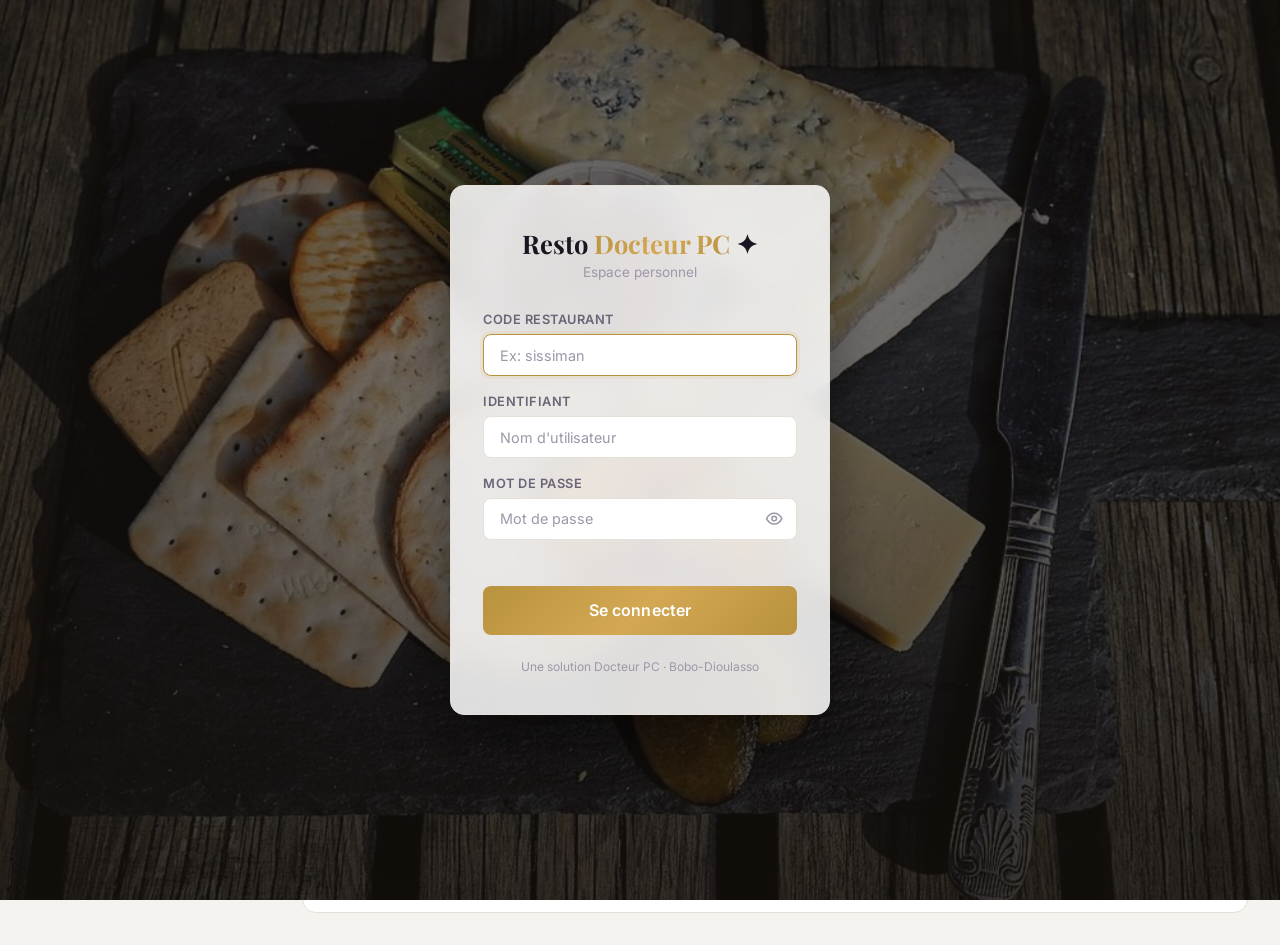
<file: index.html>
<!DOCTYPE html>
<html lang="fr">
<head>
    <meta charset="UTF-8">
    <meta name="viewport" content="width=device-width, initial-scale=1.0">
    <title>Resto Docteur PC</title>
    <link rel="preconnect" href="https://fonts.googleapis.com">
    <link rel="preconnect" href="https://fonts.gstatic.com" crossorigin>
    <link href="https://fonts.googleapis.com/css2?family=Playfair+Display:wght@400;600;700;800&family=Inter:wght@300;400;500;600;700;800&display=swap" rel="stylesheet">
    <link rel="stylesheet" href="styles.css?v=20261020m">
</head>
<body>
    <!-- LOGIN -->
    <div class="login-screen" id="loginScreen">
        <div class="login-bg" aria-hidden="true">
            <div class="login-slide"></div>
            <div class="login-slide"></div>
        </div>
        <div class="login-credit" id="loginCredit"></div>
        <div class="login-card">
            <div class="login-logo">
                <h1 id="loginBrand">Resto <span>Docteur PC</span> ✦</h1>
                <p>Espace personnel</p>
            </div>
            <form id="loginForm" onsubmit="return App.auth.login(event)">
                <div class="form-group">
                    <label>Code restaurant</label>
                    <input type="text" id="loginRestaurant" placeholder="Ex: sissiman" autocomplete="organization" autocapitalize="none" spellcheck="false">
                </div>
                <div class="form-group">
                    <label>Identifiant</label>
                    <input type="text" id="loginUser" placeholder="Nom d'utilisateur" required autocomplete="username">
                </div>
                <div class="form-group">
                    <label>Mot de passe</label>
                    <input type="password" id="loginPass" placeholder="Mot de passe" required autocomplete="current-password">
                </div>
                <div class="login-error" id="loginError"></div>
                <button type="submit" class="btn btn-primary btn-large" style="width:100%">Se connecter</button>
            </form>
            <div class="login-footer" id="loginCity">Une solution Docteur PC · Bobo-Dioulasso</div>
        </div>
    </div>

    <aside class="sidebar" id="sidebar">
        <div class="sidebar-header">
            <h1 class="logo" id="sidebarBrand">Resto <span>Docteur PC</span> ✦</h1>
        </div>
        <nav class="sidebar-nav">
            <a href="#" class="nav-item active" data-page="dashboard" data-perm="page.dashboard">
                <svg viewBox="0 0 24 24" fill="none" stroke="currentColor" stroke-width="2"><rect x="3" y="3" width="7" height="7" rx="1"/><rect x="14" y="3" width="7" height="7" rx="1"/><rect x="3" y="14" width="7" height="7" rx="1"/><rect x="14" y="14" width="7" height="7" rx="1"/></svg>
                Tableau de bord
            </a>
            <a href="#" class="nav-item" data-page="tables" data-perm="page.tables">
                <svg viewBox="0 0 24 24" fill="none" stroke="currentColor" stroke-width="2"><circle cx="12" cy="12" r="9"/><path d="M8 12h8M12 8v8"/></svg>
                Tables
            </a>
            <a href="#" class="nav-item" data-page="orders" data-perm="page.orders">
                <svg viewBox="0 0 24 24" fill="none" stroke="currentColor" stroke-width="2"><path d="M9 5H7a2 2 0 00-2 2v12a2 2 0 002 2h10a2 2 0 002-2V7a2 2 0 00-2-2h-2"/><rect x="9" y="3" width="6" height="4" rx="1"/><path d="M9 14l2 2 4-4"/></svg>
                Commandes
            </a>
            <a href="#" class="nav-item" data-page="menu" data-perm="page.menu">
                <svg viewBox="0 0 24 24" fill="none" stroke="currentColor" stroke-width="2"><path d="M3 6h18M3 12h18M3 18h18"/></svg>
                Menu / Carte
            </a>
            <a href="#" class="nav-item" data-page="caisse" data-perm="page.caisse">
                <svg viewBox="0 0 24 24" fill="none" stroke="currentColor" stroke-width="2"><rect x="2" y="4" width="20" height="16" rx="2"/><path d="M2 10h20"/><path d="M6 16h4"/></svg>
                Caisse
            </a>
            <a href="#" class="nav-item" data-page="cuisine" data-perm="page.cuisine">
                <svg viewBox="0 0 24 24" fill="none" stroke="currentColor" stroke-width="2"><path d="M17 8l4 4-4 4"/><path d="M3 12h18"/><path d="M7 8L3 12l4 4"/></svg>
                Cuisine
            </a>
            <a href="#" class="nav-item" data-page="stocks" data-perm="page.stocks">
                <svg viewBox="0 0 24 24" fill="none" stroke="currentColor" stroke-width="2"><path d="M21 8l-9-5-9 5 9 5 9-5z"/><path d="M3 8v8l9 5 9-5V8"/><path d="M12 13v8"/></svg>
                Stocks
            </a>
            <div class="nav-separator"></div>
            <a href="#" class="nav-item" data-page="rapports" data-perm="page.rapports">
                <svg viewBox="0 0 24 24" fill="none" stroke="currentColor" stroke-width="2"><path d="M18 20V10M12 20V4M6 20v-6"/></svg>
                Rapports
            </a>
            <a href="#" class="nav-item" data-page="plateforme" data-perm="page.plateforme">
                <svg viewBox="0 0 24 24" fill="none" stroke="currentColor" stroke-width="2"><rect x="3" y="3" width="7" height="7" rx="1"/><rect x="14" y="3" width="7" height="7" rx="1"/><rect x="3" y="14" width="7" height="7" rx="1"/><path d="M14 17.5h7M17.5 14v7"/></svg>
                Plateforme
            </a>
            <a href="#" class="nav-item" data-page="personnel" data-perm="page.personnel">
                <svg viewBox="0 0 24 24" fill="none" stroke="currentColor" stroke-width="2"><path d="M17 21v-2a4 4 0 00-4-4H5a4 4 0 00-4 4v2"/><circle cx="9" cy="7" r="4"/><path d="M23 21v-2a4 4 0 00-3-3.87"/><path d="M16 3.13a4 4 0 010 7.75"/></svg>
                Personnel
            </a>
        </nav>
        <div class="sidebar-footer">
            <div class="clock" id="clock">--:--:--</div>
            <div class="date" id="date">--</div>
        </div>
    </aside>
    <div class="sidebar-overlay" id="sidebarOverlay"></div>

    <main class="main-content">
        <header class="topbar">
            <button class="menu-toggle" id="menuToggle">
                <svg viewBox="0 0 24 24" fill="none" stroke="currentColor" stroke-width="2"><path d="M3 12h18M3 6h18M3 18h18"/></svg>
            </button>
            <h2 class="page-title" id="pageTitle">Tableau de bord</h2>
            <div class="topbar-actions">
                <span class="badge" id="activeOrdersBadge">0 commandes</span>
                <div class="user-menu" id="userMenu">
                    <button class="user-avatar" id="userAvatar" title="Menu utilisateur">
                        <span id="userInitials">--</span>
                    </button>
                    <div class="user-dropdown" id="userDropdown">
                        <div class="dropdown-user">
                            <svg viewBox="0 0 24 24" fill="none" stroke="currentColor" stroke-width="2"><path d="M20 21v-2a4 4 0 00-4-4H8a4 4 0 00-4 4v2"/><circle cx="12" cy="7" r="4"/></svg>
                            <span><span id="dropdownUserName">--</span><span class="designer-tag" id="dropdownDesigner" hidden>Concepteur · tous les droits</span></span>
                        </div>
                        <div class="dropdown-divider"></div>
                        <div class="dropdown-theme">
                            <button class="theme-btn" data-theme="light" title="Mode jour">
                                <svg viewBox="0 0 24 24" fill="none" stroke="currentColor" stroke-width="2"><circle cx="12" cy="12" r="5"/><path d="M12 1v2M12 21v2M4.22 4.22l1.42 1.42M18.36 18.36l1.42 1.42M1 12h2M21 12h2M4.22 19.78l1.42-1.42M18.36 5.64l1.42-1.42"/></svg>
                            </button>
                            <button class="theme-btn" data-theme="dark" title="Mode nuit">
                                <svg viewBox="0 0 24 24" fill="none" stroke="currentColor" stroke-width="2"><path d="M21 12.79A9 9 0 1111.21 3 7 7 0 0021 12.79z"/></svg>
                            </button>
                            <button class="theme-btn" data-theme="system" title="Automatique">
                                <svg viewBox="0 0 24 24" fill="none" stroke="currentColor" stroke-width="2"><rect x="2" y="3" width="20" height="14" rx="2"/><path d="M8 21h8M12 17v4"/></svg>
                            </button>
                        </div>
                        <div class="dropdown-divider"></div>
                        <button class="dropdown-logout dropdown-action" onclick="App.password.open(false)">
                            <svg viewBox="0 0 24 24" fill="none" stroke="currentColor" stroke-width="2"><rect x="3" y="11" width="18" height="11" rx="2"/><path d="M7 11V7a5 5 0 0110 0v4"/></svg>
                            Changer mon mot de passe
                        </button>
                        <button class="dropdown-logout" onclick="App.auth.logout()">
                            <svg viewBox="0 0 24 24" fill="none" stroke="currentColor" stroke-width="2"><path d="M9 21H5a2 2 0 01-2-2V5a2 2 0 012-2h4"/><polyline points="16 17 21 12 16 7"/><line x1="21" y1="12" x2="9" y2="12"/></svg>
                            Deconnexion
                        </button>
                    </div>
                </div>
            </div>
        </header>
        <div class="sub-banner" id="subBanner" role="status" hidden></div>

        <!-- DASHBOARD -->
        <section class="page active" id="page-dashboard">
            <h2 class="dash-heading">Aujourd'hui <span id="dashDate"></span></h2>
            <div class="kpi-grid" id="dashKpis"></div>

            <h2 class="dash-heading">Service en cours</h2>
            <div class="activity-grid" id="dashActivity"></div>

            <h2 class="dash-heading">Alertes</h2>
            <div class="dash-alerts" id="dashAlerts"></div>

            <div class="dash-charts">
                <div class="panel chart-card">
                    <div class="chart-head">
                        <div>
                            <h3>Chiffre d'affaires et encaissements</h3>
                            <p class="chart-sub">7 derniers jours</p>
                        </div>
                        <button class="chart-toggle" onclick="App.dashboard.toggleTable(this)" aria-pressed="false">Tableau</button>
                    </div>
                    <div class="chart-legend" id="weekLegend"></div>
                    <div class="chart-body" id="chartWeek"></div>
                </div>
                <div class="panel chart-card">
                    <div class="chart-head">
                        <div>
                            <h3>Ventes par heure</h3>
                            <p class="chart-sub">Chiffre d'affaires des commandes, aujourd'hui</p>
                        </div>
                        <button class="chart-toggle" onclick="App.dashboard.toggleTable(this)" aria-pressed="false">Tableau</button>
                    </div>
                    <div class="chart-body" id="chartHours"></div>
                </div>
                <div class="panel chart-card">
                    <div class="chart-head">
                        <div>
                            <h3>Plats les plus vendus</h3>
                            <p class="chart-sub">Quantites, aujourd'hui</p>
                        </div>
                        <button class="chart-toggle" onclick="App.dashboard.toggleTable(this)" aria-pressed="false">Tableau</button>
                    </div>
                    <div class="chart-body" id="chartTopToday"></div>
                </div>
                <div class="panel chart-card">
                    <div class="chart-head">
                        <div>
                            <h3>Encaissements par moyen de paiement</h3>
                            <p class="chart-sub">Net des remboursements, aujourd'hui</p>
                        </div>
                        <button class="chart-toggle" onclick="App.dashboard.toggleTable(this)" aria-pressed="false">Tableau</button>
                    </div>
                    <div class="chart-body" id="chartMethods"></div>
                </div>
            </div>

            <div class="panel" style="margin-top: 1.25rem;">
                <h3 class="panel-title">Commandes recentes</h3>
                <div class="panel-body" id="recentOrders">
                    <p class="empty-state">Aucune commande aujourd'hui</p>
                </div>
            </div>
        </section>

        <!-- TABLES -->
        <section class="page" id="page-tables">
            <div class="page-actions floor-actions">
                <div class="floor-legend" id="floorLegend"></div>
                <div class="floor-buttons">
                    <button class="btn btn-secondary" data-perm="tables.manage" id="floorEditBtn" onclick="App.tables.toggleEdit()">Modifier le plan</button>
                    <button class="btn btn-primary" data-perm="tables.manage" onclick="App.tables.openAddModal()">+ Ajouter une table</button>
                </div>
            </div>
            <p class="floor-edit-hint" id="floorEditHint" hidden>Faites glisser les tables pour les placer comme dans votre salle, puis cliquez sur « Terminer ».</p>
            <div class="floor" id="tablesGrid"></div>

            <aside class="table-drawer" id="tableDrawer" hidden aria-labelledby="drawerTitle">
                <div class="drawer-head">
                    <div>
                        <h3 id="drawerTitle">Table</h3>
                        <span class="drawer-state" id="drawerState"></span>
                    </div>
                    <button class="modal-close" onclick="App.tables.closeDrawer()" aria-label="Fermer">&times;</button>
                </div>
                <div class="drawer-body" id="drawerBody"></div>
            </aside>

            <div class="modal" id="modalTable">
                <div class="modal-content">
                    <div class="modal-header">
                        <h3 id="modalTableTitle">Ajouter une table</h3>
                        <button class="modal-close" onclick="App.tables.closeModal()">&times;</button>
                    </div>
                    <div class="modal-body">
                        <div class="form-group">
                            <label>Numero de table</label>
                            <input type="number" id="tableNumber" min="1" placeholder="Ex: 1">
                        </div>
                        <div class="form-group">
                            <label>Nombre de places</label>
                            <input type="number" id="tableSeats" min="1" max="20" value="4">
                        </div>
                        <div class="form-group">
                            <label>Emplacement</label>
                            <input type="text" id="tableLocation" list="tableZones" maxlength="30" placeholder="Ex: Interieur, Terrasse, VIP">
                            <datalist id="tableZones"></datalist>
                        </div>
                    </div>
                    <div class="modal-footer">
                        <button class="btn btn-secondary" onclick="App.tables.closeModal()">Annuler</button>
                        <button class="btn btn-primary" onclick="App.tables.save()">Enregistrer</button>
                    </div>
                </div>
            </div>
        </section>

        <!-- ORDERS -->
        <section class="page" id="page-orders">
            <div class="page-actions">
                <button class="btn btn-primary" data-perm="orders.create" onclick="App.orders.openNewOrder()">+ Nouvelle commande</button>
                <div class="filter-group">
                    <button class="filter-btn active" data-filter="all" onclick="App.orders.filter('all')">Toutes</button>
                    <button class="filter-btn" data-filter="en_cours" onclick="App.orders.filter('en_cours')">En cours</button>
                    <button class="filter-btn" data-filter="prete" onclick="App.orders.filter('prete')">Pretes</button>
                    <button class="filter-btn" data-filter="servie" onclick="App.orders.filter('servie')">Servies</button>
                </div>
            </div>
            <div class="orders-list" id="ordersList"></div>

        </section>

        <!-- MENU -->
        <section class="page" id="page-menu">
            <div class="page-actions">
                <button class="btn btn-primary" data-perm="menu.manage" onclick="App.menu.openAddModal()">+ Ajouter un plat</button>
                <button class="btn btn-secondary" data-perm="menu.manage" onclick="App.menu.openCategoryModal()">+ Categorie</button>
                <button class="btn btn-secondary" data-perm="menu.manage" onclick="App.menuQr.open()">QR code du menu</button>
            </div>
            <div class="menu-management">
                <div class="menu-cats-sidebar" id="menuCatsSidebar"></div>
                <div class="menu-items-list" id="menuItemsList"></div>
            </div>

            <div class="modal" id="modalMenuItem">
                <div class="modal-content">
                    <div class="modal-header">
                        <h3 id="modalMenuItemTitle">Ajouter un plat</h3>
                        <button class="modal-close" onclick="App.menu.closeItemModal()">&times;</button>
                    </div>
                    <div class="modal-body">
                        <div class="form-group">
                            <label>Nom du plat</label>
                            <input type="text" id="menuItemName" placeholder="Ex: Poulet braise">
                        </div>
                        <div class="form-group">
                            <label>Categorie</label>
                            <select id="menuItemCategory"></select>
                        </div>
                        <div class="form-group">
                            <label>Prix (FCFA)</label>
                            <input type="number" id="menuItemPrice" min="0" step="50" placeholder="Ex: 3500" oninput="App.menu.updateRecipeCost()">
                        </div>
                        <div class="form-group">
                            <label>Description</label>
                            <textarea id="menuItemDesc" rows="2" placeholder="Description du plat..."></textarea>
                        </div>
                        <div class="form-group">
                            <label>Photo</label>
                            <div class="photo-field">
                                <div class="photo-preview" id="menuItemPhotoPreview"></div>
                                <div class="photo-actions">
                                    <label class="btn btn-small btn-secondary">
                                        Choisir une photo
                                        <input type="file" id="menuItemPhotoInput" accept="image/*" hidden onchange="App.menu.pickPhoto(this)">
                                    </label>
                                    <button type="button" class="btn btn-small btn-secondary" id="menuItemPhotoRemove" onclick="App.menu.setPhoto(null)">Retirer</button>
                                </div>
                            </div>
                        </div>
                        <details class="options-editor">
                            <summary>Options du plat (accompagnements, supplements, preferences)</summary>
                            <div class="form-group">
                                <label>Accompagnements au choix (separes par des virgules)</label>
                                <input type="text" id="menuItemSides" placeholder="Ex: Riz, Attieke, Frites, Aloko">
                            </div>
                            <div class="form-group">
                                <label>Supplements payants (nom:prix, separes par des virgules)</label>
                                <input type="text" id="menuItemExtras" placeholder="Ex: Oeuf:200, Fromage:300">
                            </div>
                            <div class="form-group">
                                <label>Preferences de preparation (separees par des virgules)</label>
                                <input type="text" id="menuItemPrefs" placeholder="Ex: Bien cuit, Pimente, Sans oignon">
                            </div>
                        </details>
                        <details class="options-editor" id="recipeEditor">
                            <summary>Recette et cout de revient (ingredients par portion)</summary>
                            <div class="recipe-lines" id="recipeLines"></div>
                            <button type="button" class="btn btn-small btn-secondary" onclick="App.menu.addRecipeLine()">+ Ingredient</button>
                            <div class="recipe-cost" id="recipeCost"></div>
                        </details>
                        <div class="form-group">
                            <label class="checkbox-label">
                                <input type="checkbox" id="menuItemAvailable" checked>
                                Disponible
                            </label>
                        </div>
                    </div>
                    <div class="modal-footer">
                        <button class="btn btn-secondary" onclick="App.menu.closeItemModal()">Annuler</button>
                        <button class="btn btn-primary" onclick="App.menu.saveItem()">Enregistrer</button>
                    </div>
                </div>
            </div>

            <div class="modal" id="modalCategory">
                <div class="modal-content">
                    <div class="modal-header">
                        <h3>Ajouter une categorie</h3>
                        <button class="modal-close" onclick="App.menu.closeCategoryModal()">&times;</button>
                    </div>
                    <div class="modal-body">
                        <div class="form-group">
                            <label>Nom de la categorie</label>
                            <input type="text" id="categoryName" placeholder="Ex: Grillades">
                        </div>
                        <div class="form-group">
                            <label>Icone</label>
                            <div class="icon-picker" id="iconPicker">
                                <span class="icon-option selected" data-icon="🍽️">🍽️</span>
                                <span class="icon-option" data-icon="🍗">🍗</span>
                                <span class="icon-option" data-icon="🐟">🐟</span>
                                <span class="icon-option" data-icon="🥗">🥗</span>
                                <span class="icon-option" data-icon="🍚">🍚</span>
                                <span class="icon-option" data-icon="🥤">🥤</span>
                                <span class="icon-option" data-icon="🍺">🍺</span>
                                <span class="icon-option" data-icon="🍰">🍰</span>
                                <span class="icon-option" data-icon="☕">☕</span>
                                <span class="icon-option" data-icon="🍕">🍕</span>
                            </div>
                        </div>
                    </div>
                    <div class="modal-footer">
                        <button class="btn btn-secondary" onclick="App.menu.closeCategoryModal()">Annuler</button>
                        <button class="btn btn-primary" onclick="App.menu.saveCategory()">Enregistrer</button>
                    </div>
                </div>
            </div>
        </section>

        <!-- CAISSE -->
        <section class="page" id="page-caisse">
            <div class="cash-session-bar" id="cashSessionBar"></div>
            <div class="caisse-summary">
                <div class="caisse-summary-card">
                    <div class="label">A encaisser</div>
                    <div class="value" id="caissePending">0</div>
                </div>
                <div class="caisse-summary-card">
                    <div class="label">Encaisse aujourd'hui</div>
                    <div class="value gold" id="caisseTodayTotal">0 FCFA</div>
                </div>
                <div class="caisse-summary-card">
                    <div class="label">Paiements effectues</div>
                    <div class="value" id="caisseTodayCount">0</div>
                </div>
            </div>
            <div class="caisse-layout">
                <div class="caisse-left">
                    <h3>Commandes a encaisser</h3>
                    <div class="caisse-orders" id="caisseOrders"></div>
                </div>
                <div class="caisse-right">
                    <div class="caisse-ticket" id="caisseTicket">
                        <p class="empty-state">Selectionnez une commande</p>
                    </div>
                    <div class="caisse-actions" id="caisseActions" style="display:none;">
                        <div class="pay-balance" id="payBalance"></div>
                        <div id="payForm">
                            <label class="pay-label">Paiement</label>
                            <div class="pay-lines" id="payLines"></div>
                            <button class="btn btn-small btn-secondary pay-add" id="payAddLine" onclick="App.caisse.addLine()">+ Ajouter un autre moyen de paiement</button>
                            <div class="pay-summary" id="paySummary"></div>
                            <button class="btn btn-primary btn-large" id="payButton" data-perm="payments.create" onclick="App.caisse.processPayment()">Encaisser</button>
                        </div>
                        <div class="pay-prints">
                            <button class="btn btn-secondary" onclick="App.tickets.bill(App.caisse.selectedOrderId)">Imprimer l'addition</button>
                            <button class="btn btn-secondary" id="printReceiptBtn" onclick="App.tickets.receipt(App.caisse.selectedOrderId)">Imprimer le recu</button>
                        </div>
                        <div class="pay-history" id="payHistory"></div>
                    </div>
                </div>
            </div>

            <div class="panel" style="margin-top: 1.5rem;">
                <h3 class="panel-title">Operations du jour</h3>
                <div class="panel-body table-scroll">
                    <table class="data-table" id="paymentsTable">
                        <thead>
                            <tr>
                                <th>Heure</th>
                                <th>Commande</th>
                                <th>Operation</th>
                                <th>Montant</th>
                                <th>Mode</th>
                                <th>Par</th>
                                <th></th>
                            </tr>
                        </thead>
                        <tbody id="paymentsBody"></tbody>
                    </table>
                </div>
            </div>

            <div class="panel" style="margin-top: 1.5rem;" data-perm="cash.history">
                <h3 class="panel-title">Sessions de caisse</h3>
                <div class="panel-body table-scroll">
                    <table class="data-table">
                        <thead>
                            <tr>
                                <th>Caissier</th>
                                <th>Ouverture</th>
                                <th>Cloture</th>
                                <th>Attendu</th>
                                <th>Compte</th>
                                <th>Ecart</th>
                                <th></th>
                            </tr>
                        </thead>
                        <tbody id="cashSessionsBody"></tbody>
                    </table>
                </div>
            </div>

            <div class="modal" id="modalCloseCash">
                <div class="modal-content">
                    <div class="modal-header">
                        <h3>Cloture de caisse</h3>
                        <button class="modal-close" onclick="App.cash.closeModal()">&times;</button>
                    </div>
                    <div class="modal-body">
                        <div class="close-recap" id="closeRecap"></div>
                        <div class="form-group">
                            <label>Especes comptees dans le tiroir (FCFA)</label>
                            <input type="number" id="closeCounted" min="0" step="25" inputmode="numeric" oninput="App.cash.updateDiff()">
                        </div>
                        <div class="close-diff" id="closeDiff"></div>
                        <div class="form-group">
                            <label>Commentaire (obligatoire en cas d'ecart)</label>
                            <textarea id="closeNote" rows="2" maxlength="300" placeholder="Ex: billet de 500 manquant"></textarea>
                        </div>
                    </div>
                    <div class="modal-footer">
                        <button class="btn btn-secondary" onclick="App.cash.closeModal()">Annuler</button>
                        <button class="btn btn-primary" id="closeCashBtn" onclick="App.cash.close()">Cloturer la caisse</button>
                    </div>
                </div>
            </div>

            <div class="modal" id="modalRefund">
                <div class="modal-content">
                    <div class="modal-header">
                        <h3>Rembourser un paiement</h3>
                        <button class="modal-close" onclick="App.caisse.closeRefund()">&times;</button>
                    </div>
                    <div class="modal-body">
                        <p class="refund-info" id="refundInfo"></p>
                        <div class="form-group">
                            <label>Montant a rembourser (FCFA)</label>
                            <input type="number" id="refundAmount" min="1" step="25" inputmode="numeric">
                        </div>
                        <div class="form-group">
                            <label>Motif (obligatoire)</label>
                            <input type="text" id="refundReason" maxlength="200" placeholder="Ex: plat renvoye, erreur de saisie...">
                        </div>
                    </div>
                    <div class="modal-footer">
                        <button class="btn btn-secondary" onclick="App.caisse.closeRefund()">Annuler</button>
                        <button class="btn btn-danger" id="refundBtn" onclick="App.caisse.submitRefund()">Rembourser</button>
                    </div>
                </div>
            </div>
        </section>

        <!-- CUISINE -->
        <section class="page" id="page-cuisine">
            <div class="kitchen-bar">
                <div class="kitchen-bar-left">
                    <strong class="kitchen-clock" id="kitchenClock">--:--</strong>
                    <span class="kitchen-conn" id="kitchenConn" role="status" aria-live="polite"></span>
                </div>
                <div class="kitchen-counts">
                    <span class="kc-new"><b id="cuisineNew">0</b> nouvelle(s)</span>
                    <span class="kc-prep"><b id="cuisinePrep">0</b> en preparation</span>
                    <span class="kc-ready"><b id="cuisineReady">0</b> prete(s)</span>
                </div>
                <div class="kitchen-bar-actions">
                    <button class="btn btn-secondary" id="kitchenSoundBtn" onclick="App.cuisine.toggleSound()" aria-pressed="true">Son : active</button>
                    <button class="btn btn-primary kitchen-enter" onclick="App.cuisine.enterKitchenMode(true)">Mode ecran cuisine</button>
                    <button class="btn btn-secondary kitchen-exit" onclick="App.cuisine.exitKitchenMode()">Quitter l'ecran cuisine</button>
                </div>
            </div>
            <div class="kitchen-board" id="cuisineBoard"></div>
        </section>

        <!-- STOCKS -->
        <section class="page" id="page-stocks">
            <div class="stock-summary" id="stockSummary"></div>
            <div class="stock-tabs" role="tablist">
                <button class="stock-tab active" role="tab" data-tab="etat" onclick="App.stocks.setTab('etat')">Etat du stock</button>
                <button class="stock-tab" role="tab" data-tab="achats" onclick="App.stocks.setTab('achats')">Achats</button>
                <button class="stock-tab" role="tab" data-tab="inventaires" onclick="App.stocks.setTab('inventaires')">Inventaires</button>
            </div>

            <div class="stock-pane" data-pane="etat">
                <div class="page-actions">
                    <input type="search" class="stock-search" id="stockSearch" placeholder="Rechercher un ingredient..." oninput="App.stocks.renderList()" aria-label="Rechercher un ingredient">
                    <button class="btn btn-primary" data-perm="stock.manage" onclick="App.stocks.openIngredient()">+ Ingredient</button>
                </div>
                <div class="panel"><div class="panel-body table-scroll stock-table-wrap">
                    <table class="data-table">
                        <thead><tr><th>Ingredient</th><th>Stock</th><th>Seuil</th><th>Etat</th><th>Cout moyen</th><th>Valeur</th><th></th></tr></thead>
                        <tbody id="stockBody"></tbody>
                    </table>
                </div></div>
            </div>

            <div class="stock-pane" data-pane="achats" hidden>
                <div class="page-actions">
                    <button class="btn btn-primary" data-perm="stock.purchase" onclick="App.stocks.openPurchase()">+ Nouvel achat</button>
                </div>
                <div class="panel"><div class="panel-body table-scroll stock-table-wrap">
                    <table class="data-table">
                        <thead><tr><th>Date</th><th>Fournisseur</th><th>Articles</th><th>Total</th><th>Saisi par</th></tr></thead>
                        <tbody id="purchasesBody"></tbody>
                    </table>
                </div></div>
            </div>

            <div class="stock-pane" data-pane="inventaires" hidden>
                <div class="page-actions">
                    <button class="btn btn-primary" data-perm="stock.inventory" onclick="App.stocks.openInventory()">Nouvel inventaire</button>
                </div>
                <div class="panel"><div class="panel-body table-scroll stock-table-wrap">
                    <table class="data-table">
                        <thead><tr><th>Date</th><th>Par</th><th>Ingredients comptes</th><th>Ecarts</th><th>Valeur des ecarts</th><th></th></tr></thead>
                        <tbody id="inventoriesBody"></tbody>
                    </table>
                </div></div>
            </div>

            <div class="modal" id="modalIngredient">
                <div class="modal-content">
                    <div class="modal-header">
                        <h3 id="ingredientTitle">Nouvel ingredient</h3>
                        <button class="modal-close" onclick="App.stocks.closeModal('modalIngredient')">&times;</button>
                    </div>
                    <div class="modal-body">
                        <div class="form-group"><label>Nom</label><input type="text" id="ingName" maxlength="60" placeholder="Ex: Poulet, Riz, Huile"></div>
                        <div class="form-group"><label>Unite</label>
                            <input type="text" id="ingUnit" list="ingUnits" maxlength="15" placeholder="Ex: kg">
                            <datalist id="ingUnits"><option value="kg"><option value="g"><option value="L"><option value="cl"><option value="piece"><option value="bouteille"><option value="sachet"><option value="boite"></datalist>
                        </div>
                        <div class="form-group"><label>Seuil d'alerte (stock bas)</label><input type="number" id="ingThreshold" min="0" step="any" placeholder="Ex: 5"></div>
                        <p class="form-hint">Le stock de depart se saisit par un achat ou un inventaire.</p>
                    </div>
                    <div class="modal-footer">
                        <button class="btn btn-danger" id="ingDelete" onclick="App.stocks.deleteIngredient()">Supprimer</button>
                        <button class="btn btn-secondary" onclick="App.stocks.closeModal('modalIngredient')">Annuler</button>
                        <button class="btn btn-primary" onclick="App.stocks.saveIngredient()">Enregistrer</button>
                    </div>
                </div>
            </div>

            <div class="modal modal-large" id="modalPurchase">
                <div class="modal-content">
                    <div class="modal-header">
                        <h3>Nouvel achat</h3>
                        <button class="modal-close" onclick="App.stocks.closeModal('modalPurchase')">&times;</button>
                    </div>
                    <div class="modal-body">
                        <div class="form-row-2">
                            <div class="form-group"><label>Fournisseur</label><input type="text" id="purSupplier" list="purSuppliers" maxlength="80" placeholder="Ex: Marche de Bobo"><datalist id="purSuppliers"></datalist></div>
                            <div class="form-group"><label>Date</label><input type="date" id="purDate"></div>
                        </div>
                        <div class="pur-lines" id="purLines"></div>
                        <button class="btn btn-small btn-secondary" onclick="App.stocks.addPurchaseLine()">+ Ajouter une ligne</button>
                        <div class="pur-total">Total : <strong id="purTotal">0 FCFA</strong></div>
                        <div class="form-group"><label>Note (facultatif)</label><input type="text" id="purNote" maxlength="200" placeholder="Ex: facture 123"></div>
                    </div>
                    <div class="modal-footer">
                        <button class="btn btn-secondary" onclick="App.stocks.closeModal('modalPurchase')">Annuler</button>
                        <button class="btn btn-primary" id="purSave" onclick="App.stocks.savePurchase()">Enregistrer l'achat</button>
                    </div>
                </div>
            </div>

            <div class="modal" id="modalLoss">
                <div class="modal-content">
                    <div class="modal-header">
                        <h3 id="lossTitle">Declarer une perte</h3>
                        <button class="modal-close" onclick="App.stocks.closeModal('modalLoss')">&times;</button>
                    </div>
                    <div class="modal-body">
                        <div class="form-group"><label id="lossQtyLabel">Quantite perdue</label><input type="number" id="lossQty" min="0" step="any"></div>
                        <div class="form-group"><label>Motif</label><input type="text" id="lossReason" maxlength="150" placeholder="Ex: perime, renverse, abime"></div>
                    </div>
                    <div class="modal-footer">
                        <button class="btn btn-secondary" onclick="App.stocks.closeModal('modalLoss')">Annuler</button>
                        <button class="btn btn-danger" id="lossSave" onclick="App.stocks.saveLoss()">Enregistrer la perte</button>
                    </div>
                </div>
            </div>

            <div class="modal modal-large" id="modalInventory">
                <div class="modal-content">
                    <div class="modal-header">
                        <h3 id="invTitle">Inventaire</h3>
                        <button class="modal-close" onclick="App.stocks.closeModal('modalInventory')">&times;</button>
                    </div>
                    <div class="modal-body" id="invBody"></div>
                    <div class="modal-footer" id="invFooter">
                        <span class="inv-total" id="invTotal"></span>
                        <button class="btn btn-secondary" onclick="App.stocks.closeModal('modalInventory')">Annuler</button>
                        <button class="btn btn-primary" id="invSave" onclick="App.stocks.saveInventory()">Valider l'inventaire</button>
                    </div>
                </div>
            </div>

            <div class="modal modal-large" id="modalMoves">
                <div class="modal-content">
                    <div class="modal-header">
                        <h3 id="movesTitle">Historique</h3>
                        <button class="modal-close" onclick="App.stocks.closeModal('modalMoves')">&times;</button>
                    </div>
                    <div class="modal-body table-scroll" id="movesBody"></div>
                </div>
            </div>
        </section>

        <!-- RAPPORTS -->
        <section class="page" id="page-rapports">
            <div class="report-bar">
                <div class="stock-tabs report-tabs" role="tablist">
                    <button class="stock-tab active" role="tab" data-report="jour" onclick="App.rapports.setType('jour')">Journalier</button>
                    <button class="stock-tab" role="tab" data-report="semaine" onclick="App.rapports.setType('semaine')">Hebdomadaire</button>
                    <button class="stock-tab" role="tab" data-report="mois" onclick="App.rapports.setType('mois')">Mensuel</button>
                    <button class="stock-tab" role="tab" data-report="stocks" onclick="App.rapports.setType('stocks')">Stocks</button>
                    <button class="stock-tab" role="tab" data-report="caisse" onclick="App.rapports.setType('caisse')">Caisse</button>
                </div>
                <div class="report-controls">
                    <label class="report-period">
                        <span id="reportPeriodLabel">Jour</span>
                        <input type="date" id="reportDate" onchange="App.rapports.setPeriod(this.value)">
                        <input type="month" id="reportMonth" onchange="App.rapports.setPeriod(this.value)" hidden>
                    </label>
                    <button class="btn btn-secondary" onclick="App.rapports.exportPdf()">Exporter PDF</button>
                    <button class="btn btn-primary" onclick="App.rapports.exportExcel()">Exporter Excel</button>
                </div>
            </div>
            <div class="report" id="reportView"><p class="empty-state">Chargement...</p></div>
        </section>

        <!-- PLATEFORME (Docteur PC) -->
        <section class="page" id="page-plateforme">
            <div class="stock-summary" id="platSummary"></div>
            <div class="page-actions">
                <input type="search" class="stock-search" id="platSearch" placeholder="Rechercher un restaurant..." oninput="App.plateforme.render()" aria-label="Rechercher un restaurant">
                <button class="btn btn-primary" onclick="App.plateforme.openCreate()">+ Nouveau restaurant</button>
            </div>
            <div class="panel"><div class="panel-body table-scroll stock-table-wrap">
                <table class="data-table">
                    <thead><tr><th>Restaurant</th><th>Code</th><th>Formule</th><th>Abonnement</th><th>Echeance</th><th>Personnel</th><th>Activite (30 j)</th><th></th></tr></thead>
                    <tbody id="platBody"><tr><td colspan="8" class="empty-cell">Chargement...</td></tr></tbody>
                </table>
            </div></div>

            <div class="plat-accounts-head">
                <h3>Personnel des restaurants</h3>
                <div class="plat-staff-tools">
                    <select id="platStaffResto" onchange="App.plateforme.selectResto(this.value)" aria-label="Restaurant"><option value="">Tous les restaurants</option></select>
                    <input type="search" class="stock-search" id="platStaffSearch" placeholder="Nom ou identifiant..." oninput="App.plateforme.renderStaff()" aria-label="Rechercher un compte">
                    <button class="btn btn-primary" id="platStaffAdd" onclick="App.plateforme.addStaff()" disabled title="Choisissez d'abord un restaurant">+ Ajouter un compte</button>
                </div>
            </div>
            <div class="panel"><div class="panel-body table-scroll stock-table-wrap">
                <table class="data-table">
                    <thead><tr><th>Nom</th><th>Identifiant</th><th>Role</th><th>Restaurant</th><th>Derniere connexion</th><th></th></tr></thead>
                    <tbody id="platStaffBody"><tr><td colspan="6" class="empty-cell">Chargement...</td></tr></tbody>
                </table>
            </div></div>

            <div class="audit-panel roles-panel" id="platRolesPanel" hidden>
                <div class="audit-header">
                    <h3 id="platRolesTitle">Roles et permissions</h3>
                    <div class="roles-actions">
                        <button class="btn btn-small btn-secondary" id="platRolesReset" onclick="App.platRoles.resetDefaults()">Valeurs par defaut</button>
                        <button class="btn btn-small btn-primary" id="platRolesSave" onclick="App.platRoles.save()">Enregistrer</button>
                    </div>
                </div>
                <p class="roles-hint" id="platRolesHint"></p>
                <div class="table-scroll" id="platRolesMatrix"><p class="empty-state">Chargement...</p></div>
            </div>

            <div class="modal" id="modalPlatCreate">
                <div class="modal-content">
                    <div class="modal-header">
                        <h3>Nouveau restaurant</h3>
                        <button class="modal-close" onclick="App.plateforme.close('modalPlatCreate')">&times;</button>
                    </div>
                    <div class="modal-body" id="platCreateBody">
                        <div class="form-group"><label>Nom du restaurant</label><input type="text" id="pcName" maxlength="80" placeholder="Ex: Maquis Chez Awa" oninput="App.plateforme.suggestSlug()"></div>
                        <div class="form-row-2">
                            <div class="form-group"><label>Ville</label><input type="text" id="pcCity" maxlength="80" placeholder="Ex: Ouagadougou"></div>
                            <div class="form-group"><label>Telephone</label><input type="tel" id="pcPhone" maxlength="30" placeholder="Ex: 70 00 00 00"></div>
                        </div>
                        <div class="form-group"><label>Code restaurant (connexion et menu)</label><input type="text" id="pcSlug" maxlength="32" placeholder="ex: chez-awa" autocapitalize="none" spellcheck="false"></div>
                        <div class="form-row-2">
                            <div class="form-group"><label>Formule</label><select id="pcPlan"></select></div>
                            <div class="form-group"><label>Periode d'essai (jours)</label><input type="number" id="pcTrial" min="0" max="90" value="14"></div>
                        </div>
                        <div class="plat-sep">Compte du proprietaire</div>
                        <div class="form-row-2">
                            <div class="form-group"><label>Nom complet</label><input type="text" id="pcOwnerName" maxlength="60"></div>
                            <div class="form-group"><label>Identifiant</label><input type="text" id="pcOwnerUser" maxlength="32" value="admin" autocapitalize="none" spellcheck="false"></div>
                        </div>
                        <div class="form-group"><label>Mot de passe provisoire (a changer a la 1re connexion)</label><input type="text" id="pcOwnerPass" maxlength="64"></div>
                    </div>
                    <div class="modal-footer" id="platCreateFooter">
                        <button class="btn btn-secondary" onclick="App.plateforme.close('modalPlatCreate')">Annuler</button>
                        <button class="btn btn-primary" id="pcSave" onclick="App.plateforme.create()">Creer le restaurant</button>
                    </div>
                </div>
            </div>

            <div class="modal" id="modalPlatPay">
                <div class="modal-content">
                    <div class="modal-header">
                        <h3 id="ppTitle">Enregistrer un paiement</h3>
                        <button class="modal-close" onclick="App.plateforme.close('modalPlatPay')">&times;</button>
                    </div>
                    <div class="modal-body">
                        <p class="form-hint" id="ppInfo"></p>
                        <div class="form-row-2">
                            <div class="form-group"><label>Duree payee</label>
                                <select id="ppMonths"><option value="1">1 mois</option><option value="3">3 mois</option><option value="6">6 mois</option><option value="12">12 mois</option></select>
                            </div>
                            <div class="form-group"><label>Montant recu (FCFA)</label><input type="number" id="ppAmount" min="0" step="500"></div>
                        </div>
                        <div class="form-group"><label>Formule</label><select id="ppPlan"></select></div>
                        <div class="form-group"><label>Note (moyen de paiement, reference)</label><input type="text" id="ppNote" maxlength="200" placeholder="Ex: Orange Money, ref 12345"></div>
                        <p class="form-hint" id="ppNew"></p>
                    </div>
                    <div class="modal-footer">
                        <button class="btn btn-secondary" onclick="App.plateforme.close('modalPlatPay')">Annuler</button>
                        <button class="btn btn-primary" id="ppSave" onclick="App.plateforme.pay()">Enregistrer</button>
                    </div>
                </div>
            </div>

            <div class="modal" id="modalPlatEdit">
                <div class="modal-content">
                    <div class="modal-header">
                        <h3>Modifier le restaurant</h3>
                        <button class="modal-close" onclick="App.plateforme.close('modalPlatEdit')">&times;</button>
                    </div>
                    <div class="modal-body">
                        <div class="form-group"><label>Nom</label><input type="text" id="peName" maxlength="80"></div>
                        <div class="form-row-2">
                            <div class="form-group"><label>Ville</label><input type="text" id="peCity" maxlength="80"></div>
                            <div class="form-group"><label>Telephone</label><input type="tel" id="pePhone" maxlength="30"></div>
                        </div>
                        <div class="form-group"><label>Formule</label><select id="pePlan"></select></div>
                        <div class="form-group"><label>Notes internes</label><textarea id="peNotes" rows="2" maxlength="300"></textarea></div>
                    </div>
                    <div class="modal-footer">
                        <button class="btn btn-secondary" onclick="App.plateforme.close('modalPlatEdit')">Annuler</button>
                        <button class="btn btn-primary" onclick="App.plateforme.saveEdit()">Enregistrer</button>
                    </div>
                </div>
            </div>

            <div class="modal modal-large" id="modalPlatEvents">
                <div class="modal-content">
                    <div class="modal-header">
                        <h3 id="pvTitle">Historique</h3>
                        <button class="modal-close" onclick="App.plateforme.close('modalPlatEvents')">&times;</button>
                    </div>
                    <div class="modal-body table-scroll" id="pvBody"></div>
                </div>
            </div>
        </section>

        <!-- PERSONNEL -->
        <section class="page" id="page-personnel">
            <div class="page-actions">
                <button class="btn btn-primary" data-perm="staff.manage" onclick="App.personnel.openModal()">+ Ajouter un membre</button>
            </div>
            <div class="personnel-grid" id="personnelGrid" data-perm="staff.manage"></div>

            <div class="audit-panel roles-panel" data-perm="roles.manage">
                <div class="audit-header">
                    <h3>Roles et permissions</h3>
                    <div class="roles-actions">
                        <button class="btn btn-small btn-secondary" id="rolesReset" onclick="App.roles.resetDefaults()">Valeurs par defaut</button>
                        <button class="btn btn-small btn-primary" id="rolesSave" onclick="App.roles.save()">Enregistrer</button>
                    </div>
                </div>
                <p class="roles-hint" id="rolesHint"></p>
                <div class="table-scroll" id="rolesMatrix"><p class="empty-state">Chargement...</p></div>
            </div>

            <div class="audit-panel" data-perm="audit.view">
                <div class="audit-header">
                    <h3>Journal d'activite</h3>
                    <button class="btn btn-small btn-secondary" onclick="App.audit.load()">Actualiser</button>
                </div>
                <div class="audit-list" id="auditList"><p class="empty-state">Chargement...</p></div>
            </div>

        </section>

        <!-- Fenetre partagee : personnel du restaurant ouvert, ou d'un restaurant choisi depuis l'Espace Concepteur -->
        <div class="modal" id="modalPersonnel">
            <div class="modal-content">
                <div class="modal-header">
                    <h3 id="modalPersonnelTitle">Ajouter un membre</h3>
                    <button class="modal-close" onclick="App.personnel.closeModal()">&times;</button>
                </div>
                <div class="modal-body">
                    <div class="form-group">
                        <label>Nom complet</label>
                        <input type="text" id="staffName" placeholder="Ex: Moussa Traore">
                    </div>
                    <div class="form-group">
                        <label>Identifiant</label>
                        <input type="text" id="staffUsername" placeholder="Ex: moussa">
                    </div>
                    <div class="form-group">
                        <label>Mot de passe</label>
                        <input type="password" id="staffPassword" placeholder="Mot de passe" autocomplete="new-password">
                    </div>
                    <div class="form-group">
                        <label>Role</label>
                        <select id="staffRole" onchange="App.personnel.roleHint()">
                            <option value="serveur">Serveur</option>
                            <option value="caissier">Caissier</option>
                            <option value="cuisinier">Cuisinier</option>
                            <option value="stock">Gestionnaire de stock</option>
                            <option value="comptable">Comptable</option>
                            <option value="gerant">Gerant</option>
                            <option value="proprietaire">Proprietaire</option>
                        </select>
                        <p class="form-hint role-hint" id="staffRoleHint"></p>
                    </div>
                </div>
                <div class="modal-footer">
                    <button class="btn btn-secondary" onclick="App.personnel.closeModal()">Annuler</button>
                    <button class="btn btn-primary" onclick="App.personnel.save()">Enregistrer</button>
                </div>
            </div>
        </div>
    </main>

    <div class="modal" id="modalPassword" data-locked="false">
        <div class="modal-content">
            <div class="modal-header">
                <h3>Changer mon mot de passe</h3>
                <button class="modal-close" id="passwordClose" onclick="App.password.close()">&times;</button>
            </div>
            <form class="modal-body" id="passwordForm" onsubmit="return App.password.submit(event)">
                <p class="password-notice" id="passwordNotice">Pour securiser votre compte, choisissez un mot de passe personnel avant de continuer.</p>
                <div class="form-group">
                    <label>Mot de passe actuel</label>
                    <input type="password" id="pwCurrent" required autocomplete="current-password">
                </div>
                <div class="form-group">
                    <label>Nouveau mot de passe (8 caracteres min.)</label>
                    <input type="password" id="pwNext" required minlength="8" autocomplete="new-password">
                </div>
                <div class="form-group">
                    <label>Confirmer le nouveau mot de passe</label>
                    <input type="password" id="pwConfirm" required minlength="8" autocomplete="new-password">
                </div>
                <div class="login-error" id="passwordError"></div>
                <button type="submit" class="btn btn-primary btn-large" style="width:100%">Enregistrer</button>
            </form>
        </div>
    </div>

    <div class="pos" id="pos" hidden>
        <header class="pos-top">
            <button class="pos-back" onclick="App.pos.close()" aria-label="Fermer la prise de commande">
                <svg viewBox="0 0 24 24" fill="none" stroke="currentColor" stroke-width="2"><path d="M15 18l-6-6 6-6"/></svg>
            </button>
            <div class="pos-title">
                <strong id="posTitle">Nouvelle commande</strong>
                <span id="posSubtitle">Choisissez une table</span>
            </div>
            <div class="pos-tables" id="posTables" role="listbox" aria-label="Table"></div>
        </header>
        <div class="pos-body">
            <section class="pos-menu">
                <div class="pos-filters">
                    <input type="search" id="posSearch" placeholder="Rechercher un plat..." oninput="App.pos.search(this.value)" aria-label="Rechercher un plat">
                    <div class="pos-cats" id="posCats"></div>
                </div>
                <div class="pos-grid" id="posGrid"></div>
            </section>
            <aside class="pos-cart" id="posCart">
                <div class="pos-cart-head">
                    <strong>Panier</strong>
                    <div class="pos-covers">
                        <span>Couverts</span>
                        <button onclick="App.pos.setCovers(-1)" aria-label="Moins de couverts">−</button>
                        <span id="posCovers">1</span>
                        <button onclick="App.pos.setCovers(1)" aria-label="Plus de couverts">+</button>
                    </div>
                    <button class="pos-cart-hide" onclick="App.pos.toggleCart(false)" aria-label="Fermer le panier">&times;</button>
                </div>
                <div class="pos-existing" id="posExisting"></div>
                <div class="pos-lines" id="posLines"></div>
                <textarea id="posNote" rows="2" maxlength="200" placeholder="Note pour la cuisine (facultatif)"></textarea>
                <div class="pos-total"><span>Total</span><strong id="posTotal">0 FCFA</strong></div>
                <label class="pos-print"><input type="checkbox" id="posPrintKitchen" onchange="App.pos.rememberPrint(this.checked)"> Imprimer le ticket cuisine</label>
                <button class="btn btn-primary btn-large pos-send" id="posSend" onclick="App.pos.send()">Envoyer en cuisine</button>
            </aside>
        </div>
        <button class="pos-cart-bar" id="posCartBar" onclick="App.pos.toggleCart(true)">
            <span id="posCartBarCount">Panier vide</span>
            <strong id="posCartBarTotal">0 FCFA</strong>
        </button>
    </div>

    <div class="modal" id="modalItemOptions">
        <div class="modal-content">
            <div class="modal-header">
                <h3 id="optTitle">Options</h3>
                <button class="modal-close" onclick="App.pos.closeOptions()">&times;</button>
            </div>
            <div class="modal-body" id="optBody"></div>
            <div class="modal-footer opt-footer">
                <div class="pos-qty">
                    <button onclick="App.pos.optQty(-1)" aria-label="Moins">−</button>
                    <span id="optQty">1</span>
                    <button onclick="App.pos.optQty(1)" aria-label="Plus">+</button>
                </div>
                <button class="btn btn-primary" id="optAdd" onclick="App.pos.confirmOptions()">Ajouter</button>
            </div>
        </div>
    </div>

    <div class="modal" id="modalMenuQr">
        <div class="modal-content">
            <div class="modal-header">
                <h3>Menu numerique</h3>
                <button class="modal-close" onclick="App.menuQr.close()">&times;</button>
            </div>
            <div class="modal-body menu-qr-body">
                <p class="form-hint">Les clients scannent ce code avec l'appareil photo de leur telephone pour voir le menu, les prix et les plats disponibles. Le menu se met a jour automatiquement.</p>
                <div class="menu-qr-preview" id="menuQrPreview"></div>
                <div class="menu-qr-link">
                    <input type="text" id="menuQrUrl" readonly aria-label="Lien du menu">
                    <button class="btn btn-secondary" onclick="App.menuQr.copy()">Copier</button>
                    <button class="btn btn-secondary" onclick="App.menuQr.preview()">Ouvrir</button>
                </div>
                <div class="menu-qr-actions">
                    <button class="btn btn-primary" onclick="App.menuQr.printPoster()">Imprimer l'affiche (A4)</button>
                    <button class="btn btn-secondary" onclick="App.menuQr.printTables()">Imprimer un QR par table</button>
                </div>
            </div>
        </div>
    </div>

    <div class="viz-tip" id="vizTip" role="tooltip" hidden></div>
    <div id="printArea" aria-hidden="true"></div>

    <script src="app.js?v=20261020m"></script>
</body>
</html>
</file>
<file: styles.css>
@import url('https://fonts.googleapis.com/css2?family=Playfair+Display:wght@400;600;700;800&family=Inter:wght@300;400;500;600;700;800&display=swap');

:root {
    --bg: #f5f3ef;
    --bg-secondary: #ffffff;
    --surface: #ffffff;
    --surface-hover: #f9f7f4;
    --surface-light: #f0ede8;
    --sidebar-bg: linear-gradient(180deg, #1a1520 0%, #0d0b12 100%);
    --text: #1a1520;
    --text-secondary: #6b6577;
    --text-muted: #9d97a8;
    --border: #e5e0d8;
    --border-light: #ebe7e0;
    --gold: #b8923e;
    --gold-light: #d4a853;
    --gold-dark: #9a7a30;
    --gold-glow: rgba(184, 146, 62, 0.12);
    --gold-gradient: linear-gradient(135deg, #b8923e 0%, #d4a853 50%, #b8923e 100%);
    --primary: #b8923e;
    --primary-hover: #d4a853;
    --success: #16a34a;
    --success-bg: rgba(22, 163, 74, 0.08);
    --warning: #d97706;
    --warning-bg: rgba(217, 119, 6, 0.08);
    --danger: #dc2626;
    --danger-bg: rgba(220, 38, 38, 0.06);
    --info: #2563eb;
    --info-bg: rgba(37, 99, 235, 0.06);
    --shadow: 0 1px 4px rgba(0,0,0,0.06), 0 2px 8px rgba(0,0,0,0.04);
    --shadow-lg: 0 4px 16px rgba(0,0,0,0.08), 0 8px 32px rgba(0,0,0,0.04);
    --shadow-gold: 0 4px 16px rgba(184, 146, 62, 0.15);
    --radius: 14px;
    --radius-sm: 8px;
    --font: 'Inter', system-ui, -apple-system, sans-serif;
    --font-display: 'Playfair Display', Georgia, serif;
}

* { margin: 0; padding: 0; box-sizing: border-box; }

body {
    font-family: var(--font);
    background: var(--bg);
    color: var(--text);
    display: flex;
    min-height: 100vh;
    overflow-x: hidden;
    -webkit-font-smoothing: antialiased;
}

::-webkit-scrollbar { width: 6px; }
::-webkit-scrollbar-track { background: transparent; }
::-webkit-scrollbar-thumb { background: rgba(184, 146, 62, 0.25); border-radius: 3px; }
::-webkit-scrollbar-thumb:hover { background: rgba(184, 146, 62, 0.45); }

/* SIDEBAR */
.sidebar {
    width: 270px;
    background: var(--sidebar-bg);
    display: flex;
    flex-direction: column;
    position: fixed;
    top: 0;
    left: 0;
    bottom: 0;
    z-index: 100;
    transition: transform 0.4s cubic-bezier(0.4, 0, 0.2, 1);
    border-right: 1px solid rgba(255, 215, 140, 0.08);
}

.sidebar-header {
    padding: 1.75rem 1.5rem;
    border-bottom: 1px solid rgba(255, 215, 140, 0.08);
    text-align: center;
}

.logo {
    font-family: var(--font-display);
    font-size: 1.5rem;
    color: #f0ece4;
    font-weight: 700;
    letter-spacing: 0.02em;
}

.logo span {
    background: linear-gradient(135deg, #d4a853 0%, #f0d890 50%, #d4a853 100%);
    -webkit-background-clip: text;
    -webkit-text-fill-color: transparent;
    background-clip: text;
    font-weight: 800;
}

.sidebar-nav {
    flex: 1;
    padding: 1.25rem 0.75rem;
    display: flex;
    flex-direction: column;
    gap: 4px;
}

.nav-item {
    display: flex;
    align-items: center;
    gap: 12px;
    padding: 0.8rem 1.15rem;
    color: #9d97a8;
    text-decoration: none;
    border-radius: var(--radius-sm);
    font-size: 0.9rem;
    font-weight: 500;
    transition: all 0.25s ease;
    position: relative;
    letter-spacing: 0.01em;
}

.nav-item svg {
    width: 20px;
    height: 20px;
    flex-shrink: 0;
    opacity: 0.7;
    transition: opacity 0.25s;
}

.nav-item:hover {
    background: rgba(212, 168, 83, 0.06);
    color: #e8c878;
}

.nav-item:hover svg {
    opacity: 1;
}

.nav-item.active {
    background: linear-gradient(135deg, rgba(212, 168, 83, 0.15), rgba(212, 168, 83, 0.08));
    color: #d4a853;
    font-weight: 600;
    border: 1px solid rgba(212, 168, 83, 0.2);
}

.nav-item.active svg {
    opacity: 1;
    stroke: #d4a853;
}

.nav-item.active::before {
    content: '';
    position: absolute;
    left: 0;
    top: 50%;
    transform: translateY(-50%);
    width: 3px;
    height: 60%;
    background: linear-gradient(135deg, #d4a853, #f0d890);
    border-radius: 0 3px 3px 0;
}

.sidebar-footer {
    padding: 1.5rem;
    border-top: 1px solid rgba(255, 215, 140, 0.08);
    text-align: center;
    background: rgba(212, 168, 83, 0.03);
}

.clock {
    font-size: 1.75rem;
    font-weight: 300;
    color: #d4a853;
    font-variant-numeric: tabular-nums;
    letter-spacing: 0.05em;
}

.date {
    color: #9d97a8;
    font-size: 0.8rem;
    margin-top: 4px;
    text-transform: capitalize;
    letter-spacing: 0.03em;
}

/* MAIN */
.main-content {
    flex: 1;
    min-width: 0;
    margin-left: 270px;
    display: flex;
    flex-direction: column;
    min-height: 100vh;
}

.topbar {
    background: rgba(255, 255, 255, 0.85);
    backdrop-filter: blur(20px);
    -webkit-backdrop-filter: blur(20px);
    padding: 1rem 2rem;
    display: flex;
    align-items: center;
    gap: 1rem;
    border-bottom: 1px solid var(--border);
    position: sticky;
    top: 0;
    z-index: 50;
}

.menu-toggle {
    display: none;
    background: none;
    border: none;
    cursor: pointer;
    padding: 0.25rem;
    color: var(--text);
}

.menu-toggle svg {
    width: 24px;
    height: 24px;
}

.page-title {
    font-family: var(--font-display);
    font-size: 1.4rem;
    font-weight: 600;
    flex: 1;
    color: var(--text);
    letter-spacing: 0.01em;
}

.topbar-actions {
    display: flex;
    align-items: center;
    gap: 0.75rem;
    flex-shrink: 0;
}

.badge {
    background: linear-gradient(135deg, rgba(212, 168, 83, 0.2), rgba(212, 168, 83, 0.1));
    color: var(--gold);
    padding: 0.4rem 1rem;
    border-radius: 20px;
    font-size: 0.8rem;
    font-weight: 600;
    border: 1px solid rgba(212, 168, 83, 0.2);
    letter-spacing: 0.02em;
    white-space: nowrap;
}

/* PAGES */
.page {
    display: none;
    padding: 2rem;
    flex: 1;
}

.page.active {
    display: block;
    animation: pageIn 0.35s ease;
}

@keyframes pageIn {
    from { opacity: 0; transform: translateY(8px); }
    to { opacity: 1; transform: translateY(0); }
}

.page-actions {
    display: flex;
    gap: 0.75rem;
    margin-bottom: 1.75rem;
    flex-wrap: wrap;
    align-items: center;
}

/* BUTTONS */
.btn {
    padding: 0.65rem 1.3rem;
    border: none;
    border-radius: var(--radius-sm);
    font-size: 0.875rem;
    font-weight: 600;
    cursor: pointer;
    transition: all 0.25s ease;
    display: inline-flex;
    align-items: center;
    gap: 0.5rem;
    font-family: var(--font);
    letter-spacing: 0.01em;
}

.btn-primary {
    background: var(--gold-gradient);
    color: #fff;
}

.btn-primary:hover {
    box-shadow: var(--shadow-gold);
    transform: translateY(-1px);
}

.btn-secondary {
    background: var(--surface-light);
    color: var(--text);
    border: 1px solid var(--border);
}

.btn-secondary:hover {
    background: var(--surface-hover);
    border-color: rgba(212, 168, 83, 0.15);
}

.btn-small {
    padding: 0.35rem 0.85rem;
    font-size: 0.78rem;
}

.btn-large {
    padding: 0.9rem 2rem;
    font-size: 1rem;
    width: 100%;
    justify-content: center;
}

.btn-success { background: var(--success); color: #fff; }
.btn-success:hover { background: #15803d; box-shadow: 0 4px 15px rgba(22, 163, 74, 0.25); }
.btn-danger { background: var(--danger); color: #fff; }
.btn-danger:hover { background: #b91c1c; box-shadow: 0 4px 15px rgba(220, 38, 38, 0.25); }
.btn-warning { background: var(--warning); color: #fff; }
.btn-warning:hover { background: #b45309; box-shadow: 0 4px 15px rgba(217, 119, 6, 0.25); }

/* STATS */
.stats-grid {
    display: grid;
    grid-template-columns: repeat(auto-fit, minmax(230px, 1fr));
    gap: 1.25rem;
    margin-bottom: 2rem;
}

.stat-card {
    background: var(--surface);
    border-radius: var(--radius);
    padding: 1.5rem;
    display: flex;
    align-items: center;
    gap: 1.25rem;
    border: 1px solid var(--border);
    transition: all 0.3s ease;
    position: relative;
    overflow: hidden;
}

.stat-card::before {
    content: '';
    position: absolute;
    top: 0;
    left: 0;
    right: 0;
    height: 2px;
    opacity: 0;
    transition: opacity 0.3s;
}

.stat-card:hover {
    border-color: rgba(184, 146, 62, 0.2);
    transform: translateY(-2px);
    box-shadow: var(--shadow-lg);
}

.stat-card:hover::before {
    opacity: 1;
}

.stat-icon {
    width: 52px;
    height: 52px;
    border-radius: 14px;
    display: flex;
    align-items: center;
    justify-content: center;
    flex-shrink: 0;
}

.stat-icon svg {
    width: 24px;
    height: 24px;
    stroke: #fff;
}

.stat-icon.blue { background: linear-gradient(135deg, #3b82f6, #6366f1); }
.stat-icon.green { background: linear-gradient(135deg, #22c55e, #34d399); }
.stat-icon.orange { background: linear-gradient(135deg, #d4a853, #e8c878); }
.stat-icon.red { background: linear-gradient(135deg, #ef4444, #f87171); }

.stat-card:nth-child(1)::before { background: linear-gradient(90deg, #3b82f6, #6366f1); }
.stat-card:nth-child(2)::before { background: linear-gradient(90deg, #22c55e, #34d399); }
.stat-card:nth-child(3)::before { background: linear-gradient(90deg, #d4a853, #e8c878); }
.stat-card:nth-child(4)::before { background: linear-gradient(90deg, #ef4444, #f87171); }

.stat-label {
    font-size: 0.78rem;
    color: var(--text-secondary);
    display: block;
    text-transform: uppercase;
    letter-spacing: 0.06em;
    font-weight: 500;
}

.stat-value {
    font-size: 1.6rem;
    font-weight: 700;
    display: block;
    margin-top: 4px;
    color: var(--text);
}

/* PANELS */
.dashboard-panels {
    display: grid;
    grid-template-columns: repeat(auto-fit, minmax(350px, 1fr));
    gap: 1.25rem;
}

.panel {
    background: var(--surface);
    border-radius: var(--radius);
    border: 1px solid var(--border);
    overflow: hidden;
}

.panel-title {
    padding: 1.15rem 1.5rem;
    font-family: var(--font-display);
    font-size: 1.05rem;
    font-weight: 600;
    border-bottom: 1px solid var(--border);
    color: var(--text);
}

.panel-body {
    padding: 1rem 1.25rem;
    max-height: 400px;
    overflow-y: auto;
}

.empty-state {
    color: var(--text-muted);
    text-align: center;
    padding: 2.5rem 1rem;
    font-size: 0.88rem;
    font-style: italic;
}

/* TABLES GRID */
.tables-grid {
    display: grid;
    grid-template-columns: repeat(auto-fill, minmax(210px, 1fr));
    gap: 1.25rem;
}

.table-card {
    background: var(--surface);
    border-radius: var(--radius);
    padding: 1.5rem;
    text-align: center;
    border: 1px solid var(--border);
    cursor: pointer;
    transition: all 0.3s ease;
    position: relative;
    overflow: hidden;
}

.table-card::before {
    content: '';
    position: absolute;
    left: 0;
    top: 0;
    bottom: 0;
    width: 4px;
    transition: width 0.3s;
}

.table-card:hover {
    border-color: rgba(184, 146, 62, 0.25);
    transform: translateY(-3px);
    box-shadow: var(--shadow-lg);
}

.table-card.libre::before { background: var(--success); }
.table-card.occupee::before { background: var(--danger); }
.table-card.reservee::before { background: var(--warning); }

.table-card.libre { border-left: none; }
.table-card.occupee {
    border-left: none;
    background: linear-gradient(135deg, #fff 0%, #fef2f2 100%);
}
.table-card.reservee {
    border-left: none;
    background: linear-gradient(135deg, #fff 0%, #fffbeb 100%);
}

.table-card-header {
    display: flex;
    align-items: center;
    justify-content: space-between;
    margin-bottom: 0.65rem;
}

.table-number {
    font-family: var(--font-display);
    font-size: 1.8rem;
    font-weight: 800;
    color: var(--text);
}

.table-info {
    font-size: 0.78rem;
    color: var(--text-secondary);
    display: flex;
    align-items: center;
    gap: 0.5rem;
    justify-content: center;
}

.table-info .seats-icon {
    display: inline-flex;
    align-items: center;
    gap: 0.2rem;
}

.table-status {
    display: inline-block;
    padding: 0.2rem 0.7rem;
    border-radius: 20px;
    font-size: 0.68rem;
    font-weight: 600;
    text-transform: uppercase;
    letter-spacing: 0.06em;
}

.table-status.libre { background: var(--success-bg); color: var(--success); border: 1px solid rgba(52, 211, 153, 0.2); }
.table-status.occupee { background: var(--danger-bg); color: var(--danger); border: 1px solid rgba(248, 113, 113, 0.2); }
.table-status.reservee { background: var(--warning-bg); color: var(--warning); border: 1px solid rgba(251, 191, 36, 0.2); }

.table-actions {
    display: flex;
    gap: 0.4rem;
    justify-content: center;
    margin-top: 0.75rem;
    opacity: 0;
    max-height: 0;
    overflow: hidden;
    transition: all 0.3s cubic-bezier(0.4, 0, 0.2, 1);
}

.table-card:hover .table-actions {
    opacity: 1;
    max-height: 60px;
}

.table-actions .btn-icon {
    width: 36px;
    height: 36px;
    padding: 0;
    border-radius: 10px;
    display: inline-flex;
    align-items: center;
    justify-content: center;
    font-size: 0.85rem;
    border: none;
    cursor: pointer;
    transition: all 0.2s;
}

.table-actions .btn-icon:hover {
    transform: scale(1.12);
}

.table-actions .btn-icon svg {
    width: 16px;
    height: 16px;
    stroke: currentColor;
    fill: none;
    stroke-width: 2;
}

.table-main-action {
    margin-top: 0.85rem;
}

.table-main-action .btn {
    width: 100%;
    justify-content: center;
    padding: 0.5rem 0.75rem;
    font-size: 0.8rem;
}

/* ORDERS */
.filter-group {
    display: flex;
    gap: 0.35rem;
    margin-left: auto;
}

.filter-btn {
    padding: 0.45rem 1rem;
    border: 1px solid var(--border);
    background: var(--surface);
    border-radius: 20px;
    font-size: 0.8rem;
    cursor: pointer;
    transition: all 0.25s;
    color: var(--text-secondary);
    font-family: var(--font);
    font-weight: 500;
}

.filter-btn:hover {
    border-color: rgba(212, 168, 83, 0.2);
    color: var(--gold-light);
}

.filter-btn.active {
    background: linear-gradient(135deg, rgba(212, 168, 83, 0.2), rgba(212, 168, 83, 0.1));
    color: var(--gold);
    border-color: rgba(212, 168, 83, 0.3);
}

.orders-list {
    display: flex;
    flex-direction: column;
    gap: 0.85rem;
}

.order-card {
    background: var(--surface);
    border-radius: var(--radius);
    padding: 1.15rem 1.5rem;
    border: 1px solid var(--border);
    display: flex;
    align-items: center;
    gap: 1rem;
    transition: all 0.25s;
}

.order-card:hover {
    border-color: rgba(212, 168, 83, 0.15);
    box-shadow: var(--shadow);
}

.order-id {
    font-family: var(--font-display);
    font-weight: 700;
    font-size: 1.05rem;
    min-width: 80px;
    color: var(--gold);
}

.order-table-badge {
    background: var(--surface-light);
    padding: 0.3rem 0.75rem;
    border-radius: var(--radius-sm);
    font-size: 0.83rem;
    font-weight: 600;
    border: 1px solid var(--border);
}

.order-details {
    flex: 1;
    font-size: 0.83rem;
    color: var(--text-secondary);
}

.order-amount {
    font-weight: 700;
    font-size: 1.1rem;
    min-width: 100px;
    text-align: right;
    color: var(--text);
}

.order-status {
    padding: 0.3rem 0.8rem;
    border-radius: 20px;
    font-size: 0.72rem;
    font-weight: 600;
    text-transform: uppercase;
    letter-spacing: 0.04em;
}

.order-status.en_cours { background: var(--info-bg); color: var(--info); border: 1px solid rgba(96, 165, 250, 0.2); }
.order-status.prete { background: var(--warning-bg); color: var(--warning); border: 1px solid rgba(251, 191, 36, 0.2); }
.order-status.servie { background: var(--success-bg); color: var(--success); border: 1px solid rgba(52, 211, 153, 0.2); }
.order-status.payee { background: rgba(139, 92, 246, 0.1); color: #a78bfa; border: 1px solid rgba(139, 92, 246, 0.2); }
.order-status.annulee { background: var(--danger-bg); color: var(--danger); border: 1px solid rgba(248, 113, 113, 0.2); }

.order-actions {
    display: flex;
    gap: 0.5rem;
}

/* ORDER FORM */
.order-form-grid {
    display: grid;
    grid-template-columns: 1fr 350px;
    gap: 1.5rem;
    min-height: 500px;
}

.order-form-right {
    border-left: 1px solid var(--border);
    padding-left: 1.5rem;
    display: flex;
    flex-direction: column;
}

.menu-categories {
    display: flex;
    flex-wrap: wrap;
    gap: 0.5rem;
    margin-bottom: 1rem;
}

.menu-cat-btn {
    padding: 0.5rem 1rem;
    border: 1px solid var(--border);
    background: var(--surface);
    border-radius: 20px;
    cursor: pointer;
    font-size: 0.83rem;
    transition: all 0.25s;
    color: var(--text-secondary);
    font-family: var(--font);
}

.menu-cat-btn:hover {
    border-color: rgba(212, 168, 83, 0.2);
    color: var(--gold-light);
}

.menu-cat-btn.active {
    background: linear-gradient(135deg, rgba(212, 168, 83, 0.2), rgba(212, 168, 83, 0.1));
    color: var(--gold);
    border-color: rgba(212, 168, 83, 0.3);
}

.menu-items-grid {
    display: grid;
    grid-template-columns: repeat(auto-fill, minmax(150px, 1fr));
    gap: 0.75rem;
    max-height: 350px;
    overflow-y: auto;
}

.menu-grid-item {
    background: var(--surface-light);
    border-radius: var(--radius-sm);
    padding: 0.85rem;
    cursor: pointer;
    transition: all 0.25s;
    text-align: center;
    border: 1px solid transparent;
}

.menu-grid-item:hover {
    border-color: rgba(212, 168, 83, 0.3);
    background: rgba(212, 168, 83, 0.08);
    transform: translateY(-2px);
}

.menu-grid-item.unavailable {
    opacity: 0.3;
    pointer-events: none;
}

.menu-grid-item .item-name {
    font-weight: 600;
    font-size: 0.83rem;
    margin-bottom: 0.3rem;
    color: var(--text);
}

.menu-grid-item .item-price {
    font-size: 0.78rem;
    color: var(--gold);
    font-weight: 700;
}

.order-items {
    flex: 1;
    overflow-y: auto;
    margin-bottom: 1rem;
}

.order-item-row {
    display: flex;
    align-items: center;
    gap: 0.5rem;
    padding: 0.6rem 0;
    border-bottom: 1px solid var(--border);
    font-size: 0.85rem;
}

.order-item-row .item-qty {
    display: flex;
    align-items: center;
    gap: 0.25rem;
}

.order-item-row .item-qty button {
    width: 26px;
    height: 26px;
    border: 1px solid var(--border);
    background: var(--surface-light);
    border-radius: 6px;
    cursor: pointer;
    font-size: 0.85rem;
    display: flex;
    align-items: center;
    justify-content: center;
    color: var(--text);
    transition: all 0.2s;
}

.order-item-row .item-qty button:hover {
    border-color: var(--gold);
    color: var(--gold);
}

.order-item-row .name {
    flex: 1;
    color: var(--text);
}

.order-item-row .price {
    font-weight: 600;
    min-width: 80px;
    text-align: right;
    color: var(--gold);
}

.order-item-row .remove {
    color: var(--danger);
    cursor: pointer;
    border: none;
    background: none;
    font-size: 1.2rem;
    transition: transform 0.2s;
}

.order-item-row .remove:hover {
    transform: scale(1.2);
}

.order-total {
    display: flex;
    justify-content: space-between;
    font-size: 1.3rem;
    font-weight: 700;
    padding: 0.85rem 0;
    border-top: 2px solid var(--gold);
    margin-bottom: 1rem;
    color: var(--gold);
}

/* MENU MANAGEMENT */
.menu-management {
    display: grid;
    grid-template-columns: 230px 1fr;
    gap: 1.5rem;
}

.menu-cats-sidebar {
    display: flex;
    flex-direction: column;
    gap: 0.5rem;
}

.menu-cat-item {
    padding: 0.8rem 1rem;
    background: var(--surface);
    border-radius: var(--radius-sm);
    cursor: pointer;
    display: flex;
    align-items: center;
    gap: 0.75rem;
    border: 1px solid var(--border);
    transition: all 0.25s;
    font-size: 0.88rem;
    color: var(--text-secondary);
}

.menu-cat-item:hover {
    border-color: rgba(212, 168, 83, 0.2);
    color: var(--gold-light);
}

.menu-cat-item.active {
    background: linear-gradient(135deg, rgba(212, 168, 83, 0.15), rgba(212, 168, 83, 0.08));
    color: var(--gold);
    border-color: rgba(212, 168, 83, 0.25);
}

.menu-cat-item .cat-icon {
    font-size: 1.2rem;
}

.menu-cat-item .cat-count {
    margin-left: auto;
    background: rgba(212, 168, 83, 0.12);
    padding: 0.15rem 0.55rem;
    border-radius: 10px;
    font-size: 0.72rem;
    font-weight: 600;
    color: var(--gold);
}

.menu-items-list {
    display: flex;
    flex-direction: column;
    gap: 0.65rem;
}

.menu-item-card {
    background: var(--surface);
    border-radius: var(--radius-sm);
    padding: 1.1rem 1.5rem;
    border: 1px solid var(--border);
    display: flex;
    align-items: center;
    gap: 1rem;
    transition: all 0.25s;
}

.menu-item-card:hover {
    border-color: rgba(212, 168, 83, 0.15);
}

.menu-item-card.unavailable {
    opacity: 0.4;
}

.menu-item-name {
    font-weight: 600;
    flex: 1;
    color: var(--text);
}

.menu-item-desc {
    font-size: 0.78rem;
    color: var(--text-muted);
}

.menu-item-price {
    font-weight: 700;
    color: var(--gold);
    font-size: 1.1rem;
    min-width: 100px;
    text-align: right;
}

.menu-item-actions {
    display: flex;
    gap: 0.5rem;
}

/* CAISSE */
.caisse-summary {
    display: grid;
    grid-template-columns: repeat(3, 1fr);
    gap: 1rem;
    margin-bottom: 2rem;
}

.caisse-summary-card {
    background: var(--surface);
    border-radius: var(--radius);
    padding: 1.25rem 1.5rem;
    border: 1px solid var(--border);
    text-align: center;
}

.caisse-summary-card .label {
    font-size: 0.72rem;
    text-transform: uppercase;
    letter-spacing: 0.06em;
    color: var(--text-muted);
    font-weight: 600;
    margin-bottom: 0.35rem;
}

.caisse-summary-card .value {
    font-family: var(--font-display);
    font-size: 1.5rem;
    font-weight: 700;
    color: var(--text);
}

.caisse-summary-card .value.gold {
    color: var(--gold);
}

.caisse-left h3 {
    font-family: var(--font-display);
    font-size: 1.1rem;
    margin-bottom: 1rem;
    color: var(--text);
    display: flex;
    align-items: center;
    gap: 0.5rem;
}

.caisse-left h3::before {
    content: '';
    width: 4px;
    height: 20px;
    background: var(--gold-gradient);
    border-radius: 2px;
}

.caisse-layout {
    display: grid;
    grid-template-columns: 1fr 420px;
    gap: 2rem;
}

.caisse-orders {
    display: flex;
    flex-direction: column;
    gap: 0.75rem;
}

.caisse-order-card {
    background: var(--surface);
    border-radius: var(--radius);
    padding: 1.15rem;
    border: 1px solid var(--border);
    cursor: pointer;
    transition: all 0.25s;
}

.caisse-order-card:hover {
    border-color: rgba(212, 168, 83, 0.2);
    box-shadow: var(--shadow);
}

.caisse-order-card.selected {
    border-color: var(--gold);
    box-shadow: var(--shadow-gold);
    background: linear-gradient(135deg, #fff 0%, #faf6ee 100%);
}

.caisse-order-header {
    display: flex;
    justify-content: space-between;
    margin-bottom: 0.5rem;
    color: var(--text);
}

.caisse-order-items {
    font-size: 0.83rem;
    color: var(--text-secondary);
}

.caisse-ticket {
    background: var(--surface);
    border-radius: var(--radius);
    padding: 1.75rem;
    border: 1px solid var(--border);
    min-height: 300px;
}

.ticket-header {
    text-align: center;
    border-bottom: 2px dashed var(--border);
    padding-bottom: 1.25rem;
    margin-bottom: 1.25rem;
}

.ticket-header h3 {
    font-family: var(--font-display);
    font-size: 1.3rem;
    color: var(--gold);
}

.ticket-items {
    margin-bottom: 1rem;
}

.ticket-row {
    display: flex;
    justify-content: space-between;
    padding: 0.35rem 0;
    font-size: 0.88rem;
    color: var(--text-secondary);
}

.ticket-total {
    border-top: 2px solid var(--gold);
    padding-top: 0.85rem;
    margin-top: 0.65rem;
    font-size: 1.25rem;
    font-weight: 700;
    display: flex;
    justify-content: space-between;
    color: var(--gold);
}

.payment-methods {
    display: flex;
    gap: 0.5rem;
}

.payment-btn {
    flex: 1;
    padding: 0.65rem;
    border: 1px solid var(--border);
    background: var(--surface);
    border-radius: var(--radius-sm);
    cursor: pointer;
    font-size: 0.8rem;
    font-weight: 600;
    transition: all 0.25s;
    font-family: var(--font);
    color: var(--text-secondary);
}

.payment-btn:hover {
    border-color: rgba(212, 168, 83, 0.2);
}

.payment-btn.active {
    border-color: var(--gold);
    background: rgba(212, 168, 83, 0.08);
    color: var(--gold);
}

.change-display {
    background: var(--surface-light);
    padding: 0.85rem;
    border-radius: var(--radius-sm);
    font-size: 1.1rem;
    font-weight: 700;
    text-align: center;
    margin-bottom: 1rem;
    color: var(--gold);
    border: 1px solid var(--border);
}

/* DATA TABLE */
.data-table {
    width: 100%;
    border-collapse: collapse;
    font-size: 0.85rem;
}

.data-table th,
.data-table td {
    padding: 0.85rem 1rem;
    text-align: left;
    border-bottom: 1px solid var(--border);
}

.data-table th {
    font-weight: 600;
    color: var(--text-muted);
    font-size: 0.75rem;
    text-transform: uppercase;
    letter-spacing: 0.06em;
}

.data-table td {
    color: var(--text-secondary);
}

.data-table tr:hover td {
    background: rgba(212, 168, 83, 0.03);
}

/* MODAL */
.modal {
    display: none;
    position: fixed;
    top: 0;
    left: 0;
    right: 0;
    bottom: 0;
    background: rgba(0, 0, 0, 0.4);
    backdrop-filter: blur(6px);
    -webkit-backdrop-filter: blur(6px);
    z-index: 200;
    align-items: center;
    justify-content: center;
    padding: 1rem;
}

.modal.open {
    display: flex;
    animation: modalIn 0.3s ease;
}

@keyframes modalIn {
    from { opacity: 0; }
    to { opacity: 1; }
}

.modal-content {
    background: var(--bg-secondary);
    border-radius: var(--radius);
    width: 100%;
    max-width: 500px;
    max-height: 90vh;
    overflow-y: auto;
    border: 1px solid var(--border);
    box-shadow: 0 24px 64px rgba(0, 0, 0, 0.15);
    animation: modalSlide 0.3s ease;
}

@keyframes modalSlide {
    from { transform: translateY(20px) scale(0.97); opacity: 0; }
    to { transform: translateY(0) scale(1); opacity: 1; }
}

.modal-large .modal-content {
    max-width: 920px;
}

.modal-header {
    display: flex;
    align-items: center;
    justify-content: space-between;
    padding: 1.35rem 1.75rem;
    border-bottom: 1px solid var(--border);
}

.modal-header h3 {
    font-family: var(--font-display);
    font-size: 1.15rem;
    color: var(--text);
}

.modal-close {
    background: none;
    border: none;
    font-size: 1.5rem;
    cursor: pointer;
    color: var(--text-muted);
    line-height: 1;
    transition: color 0.2s;
    width: 36px;
    height: 36px;
    display: flex;
    align-items: center;
    justify-content: center;
    border-radius: 8px;
}

.modal-close:hover {
    color: var(--danger);
    background: var(--danger-bg);
}

.modal-body {
    padding: 1.75rem;
}

.modal-body h4 {
    font-family: var(--font-display);
    color: var(--text);
    margin-bottom: 0.75rem;
}

.modal-footer {
    display: flex;
    gap: 0.75rem;
    justify-content: flex-end;
    padding: 1.15rem 1.75rem;
    border-top: 1px solid var(--border);
}

/* FORMS */
.form-group {
    margin-bottom: 1.15rem;
}

.form-group label {
    display: block;
    font-size: 0.8rem;
    font-weight: 600;
    margin-bottom: 0.45rem;
    color: var(--text-secondary);
    text-transform: uppercase;
    letter-spacing: 0.04em;
}

.form-group input,
.form-group select,
.form-group textarea {
    width: 100%;
    padding: 0.7rem 1rem;
    border: 1px solid var(--border);
    border-radius: var(--radius-sm);
    font-size: 0.9rem;
    font-family: var(--font);
    background: var(--surface);
    color: var(--text);
    transition: all 0.25s;
}

.form-group input::placeholder,
.form-group textarea::placeholder {
    color: var(--text-muted);
}

.form-group input:focus,
.form-group select:focus,
.form-group textarea:focus {
    outline: none;
    border-color: var(--gold);
    box-shadow: 0 0 0 3px rgba(212, 168, 83, 0.12);
}

.form-group select option {
    background: #fff;
    color: var(--text);
}

.btn:focus-visible {
    outline: 2px solid var(--gold);
    outline-offset: 2px;
}

.checkbox-label {
    display: flex !important;
    align-items: center;
    gap: 0.5rem;
    cursor: pointer;
    text-transform: none !important;
    letter-spacing: normal !important;
}

.checkbox-label input {
    width: auto !important;
    accent-color: var(--gold);
}

/* ICON PICKER */
.icon-picker {
    display: flex;
    flex-wrap: wrap;
    gap: 0.5rem;
}

.icon-option {
    width: 44px;
    height: 44px;
    display: flex;
    align-items: center;
    justify-content: center;
    border: 1px solid var(--border);
    border-radius: var(--radius-sm);
    cursor: pointer;
    font-size: 1.3rem;
    transition: all 0.25s;
    background: var(--surface);
}

.icon-option:hover,
.icon-option.selected {
    border-color: var(--gold);
    background: rgba(212, 168, 83, 0.1);
    box-shadow: var(--shadow-gold);
}

/* RECENT ORDER ROW */
.recent-order-row {
    display: flex;
    align-items: center;
    gap: 0.75rem;
    padding: 0.7rem 0;
    border-bottom: 1px solid var(--border);
    font-size: 0.85rem;
}

.recent-order-row:last-child {
    border-bottom: none;
}

.recent-order-row .time {
    color: var(--text-muted);
    min-width: 50px;
    font-variant-numeric: tabular-nums;
}

.recent-order-row .details {
    flex: 1;
    color: var(--text-secondary);
}

.recent-order-row .amount {
    font-weight: 700;
    color: var(--gold);
}

/* POPULAR DISH ROW */
.popular-row {
    display: flex;
    align-items: center;
    gap: 0.75rem;
    padding: 0.7rem 0;
    border-bottom: 1px solid var(--border);
    font-size: 0.85rem;
}

.popular-row:last-child {
    border-bottom: none;
}

.popular-rank {
    width: 30px;
    height: 30px;
    background: var(--gold-gradient);
    color: #fff;
    border-radius: 50%;
    display: flex;
    align-items: center;
    justify-content: center;
    font-weight: 800;
    font-size: 0.8rem;
}

.popular-row .name {
    flex: 1;
    font-weight: 600;
    color: var(--text);
}

.popular-row .count {
    color: var(--text-muted);
}

/* TOAST NOTIFICATIONS */
.toast {
    position: fixed;
    top: 1.5rem;
    right: 1.5rem;
    padding: 0.9rem 1.5rem;
    border-radius: var(--radius-sm);
    font-size: 0.88rem;
    font-weight: 600;
    color: #fff;
    z-index: 500;
    transform: translateX(120%);
    transition: transform 0.35s cubic-bezier(0.4, 0, 0.2, 1);
    box-shadow: 0 8px 32px rgba(0, 0, 0, 0.4);
    max-width: 380px;
    backdrop-filter: blur(10px);
}

.toast.show {
    transform: translateX(0);
}

.toast-success { background: linear-gradient(135deg, rgba(52, 211, 153, 0.9), rgba(16, 185, 129, 0.9)); }
.toast-error { background: linear-gradient(135deg, rgba(248, 113, 113, 0.9), rgba(239, 68, 68, 0.9)); }
.toast-warning { background: linear-gradient(135deg, rgba(217, 119, 6, 0.95), rgba(180, 83, 9, 0.95)); }

/* SIDEBAR OVERLAY (mobile) */
.sidebar-overlay {
    display: none;
    position: fixed;
    inset: 0;
    background: rgba(0, 0, 0, 0.6);
    backdrop-filter: blur(4px);
    z-index: 99;
}

/* RESPONSIVE */
@media (max-width: 768px) {
    .sidebar {
        transform: translateX(-100%);
    }

    .sidebar.open {
        transform: translateX(0);
    }

    .sidebar.open ~ .sidebar-overlay {
        display: block;
    }

    .main-content {
        margin-left: 0;
    }

    .menu-toggle {
        display: block;
    }

    .page {
        padding: 1.25rem;
    }

    .stats-grid {
        grid-template-columns: repeat(2, 1fr);
    }

    .dashboard-panels {
        grid-template-columns: 1fr;
    }

    .order-form-grid {
        grid-template-columns: 1fr;
    }

    .order-form-right {
        border-left: none;
        padding-left: 0;
        border-top: 1px solid var(--border);
        padding-top: 1rem;
    }

    .menu-management {
        grid-template-columns: 1fr;
    }

    .caisse-layout {
        grid-template-columns: 1fr;
    }

    .order-card {
        flex-wrap: wrap;
    }

    .filter-group {
        margin-left: 0;
        width: 100%;
        overflow-x: auto;
    }

    .topbar {
        padding: 1rem;
    }

    .page-title {
        font-size: 1.15rem;
    }
}

/* NAV SEPARATOR */
.nav-separator {
    height: 1px;
    background: rgba(255, 215, 140, 0.08);
    margin: 0.5rem 1.5rem;
}

/* CUISINE */
.cuisine-header {
    margin-bottom: 1.5rem;
}

.cuisine-stats {
    display: flex;
    gap: 1rem;
}

.cuisine-stat {
    background: var(--surface);
    border: 1px solid var(--border);
    border-radius: var(--radius);
    padding: 1rem 1.5rem;
    display: flex;
    align-items: center;
    gap: 0.75rem;
}

.cuisine-stat-value {
    font-size: 1.8rem;
    font-weight: 800;
    font-family: var(--font-display);
    color: var(--gold);
}

.cuisine-stat-label {
    font-size: 0.85rem;
    color: var(--text-secondary);
}

.cuisine-grid {
    display: grid;
    grid-template-columns: repeat(auto-fill, minmax(320px, 1fr));
    gap: 1rem;
}

.cuisine-ticket {
    background: var(--surface);
    border: 1px solid var(--border);
    border-radius: var(--radius);
    overflow: hidden;
    transition: transform 0.2s ease, box-shadow 0.2s ease;
}

.cuisine-ticket:hover {
    transform: translateY(-2px);
    box-shadow: var(--shadow-lg);
}

.cuisine-ticket-header {
    display: flex;
    justify-content: space-between;
    align-items: center;
    padding: 1rem 1.25rem;
    border-bottom: 1px solid var(--border);
}

.cuisine-ticket-header .order-num {
    font-weight: 700;
    font-size: 1rem;
}

.cuisine-ticket-header .table-num {
    font-size: 0.85rem;
    color: var(--text-secondary);
}

.cuisine-ticket-timer {
    font-size: 0.8rem;
    font-weight: 600;
    padding: 0.2rem 0.6rem;
    border-radius: 12px;
    background: var(--warning-bg);
    color: var(--warning);
}

.cuisine-ticket-timer.urgent {
    background: var(--danger-bg);
    color: var(--danger);
    animation: pulse-urgent 1s ease-in-out infinite;
}

@keyframes pulse-urgent {
    0%, 100% { opacity: 1; }
    50% { opacity: 0.6; }
}

.cuisine-ticket-items {
    padding: 0.75rem 1.25rem;
}

.cuisine-ticket-item {
    display: flex;
    justify-content: space-between;
    padding: 0.35rem 0;
    font-size: 0.9rem;
    color: var(--text);
}

.cuisine-ticket-item .qty {
    font-weight: 700;
    color: var(--gold);
    margin-right: 0.5rem;
}

.cuisine-ticket-note {
    padding: 0.5rem 1.25rem;
    font-size: 0.8rem;
    color: var(--warning);
    font-style: italic;
    border-top: 1px dashed var(--border);
}

.cuisine-ticket-actions {
    padding: 0.75rem 1.25rem;
    border-top: 1px solid var(--border);
    display: flex;
    gap: 0.5rem;
}

.cuisine-ticket-actions .btn {
    flex: 1;
}

/* RAPPORTS */
.rapports-period {
    display: flex;
    gap: 0.5rem;
    margin-bottom: 1.5rem;
    flex-wrap: wrap;
}

.rapports-summary {
    display: grid;
    grid-template-columns: repeat(4, 1fr);
    gap: 1rem;
    margin-bottom: 1.5rem;
}

.rapport-card {
    background: var(--surface);
    border: 1px solid var(--border);
    border-radius: var(--radius);
    padding: 1.25rem;
    text-align: center;
}

.rapport-card .label {
    font-size: 0.75rem;
    text-transform: uppercase;
    letter-spacing: 0.06em;
    color: var(--text-muted);
    margin-bottom: 0.5rem;
}

.rapport-card .value {
    font-size: 1.5rem;
    font-weight: 700;
    font-family: var(--font-display);
    color: var(--text);
}

.rapport-card .value.gold {
    color: var(--gold);
}

.rapports-charts {
    display: grid;
    grid-template-columns: 1fr 1fr;
    gap: 1.5rem;
}

.chart-container {
    padding: 1rem;
    min-height: 200px;
}

.chart-bar-row {
    display: flex;
    align-items: center;
    gap: 0.75rem;
    margin-bottom: 0.6rem;
}

.chart-bar-label {
    width: 100px;
    font-size: 0.8rem;
    color: var(--text-secondary);
    text-align: right;
    flex-shrink: 0;
    overflow: hidden;
    text-overflow: ellipsis;
    white-space: nowrap;
}

.chart-bar-track {
    flex: 1;
    height: 28px;
    background: var(--surface-light);
    border-radius: 6px;
    overflow: hidden;
    position: relative;
}

.chart-bar-fill {
    height: 100%;
    background: var(--gold-gradient);
    border-radius: 6px;
    transition: width 0.6s ease;
    min-width: 2px;
}

.chart-bar-value {
    font-size: 0.8rem;
    font-weight: 600;
    color: var(--text);
    width: 80px;
    text-align: right;
    flex-shrink: 0;
}

.chart-legend {
    display: flex;
    justify-content: center;
    gap: 1.5rem;
    margin-top: 1rem;
    flex-wrap: wrap;
}

.chart-legend-item {
    display: flex;
    align-items: center;
    gap: 0.4rem;
    font-size: 0.8rem;
    color: var(--text-secondary);
}

.chart-legend-dot {
    width: 10px;
    height: 10px;
    border-radius: 50%;
    flex-shrink: 0;
}

.chart-donut {
    display: flex;
    align-items: center;
    justify-content: center;
    gap: 2rem;
    flex-wrap: wrap;
}

.donut-ring {
    width: 160px;
    height: 160px;
    flex-shrink: 0;
}

.donut-labels {
    display: flex;
    flex-direction: column;
    gap: 0.75rem;
}

.donut-label-row {
    display: flex;
    align-items: center;
    gap: 0.5rem;
    font-size: 0.85rem;
}

.donut-label-dot {
    width: 12px;
    height: 12px;
    border-radius: 50%;
    flex-shrink: 0;
}

.donut-label-text { color: var(--text); }
.donut-label-value { color: var(--text-secondary); margin-left: auto; font-weight: 600; }

/* PERSONNEL */
.personnel-grid {
    display: grid;
    grid-template-columns: repeat(auto-fill, minmax(280px, 1fr));
    gap: 1rem;
}

.personnel-card {
    background: var(--surface);
    border: 1px solid var(--border);
    border-radius: var(--radius);
    padding: 1.5rem;
    display: flex;
    flex-direction: column;
    gap: 0.75rem;
    transition: transform 0.2s ease, box-shadow 0.2s ease;
}

.personnel-card:hover {
    transform: translateY(-2px);
    box-shadow: var(--shadow-lg);
}

.personnel-card-header {
    display: flex;
    align-items: center;
    gap: 1rem;
}

.personnel-avatar {
    width: 48px;
    height: 48px;
    border-radius: 50%;
    background: var(--gold-gradient);
    display: flex;
    align-items: center;
    justify-content: center;
    font-weight: 700;
    font-size: 1rem;
    color: #1a1520;
    flex-shrink: 0;
}

.personnel-info h4 {
    font-size: 1rem;
    color: var(--text);
    margin-bottom: 0.15rem;
}

.personnel-info .role-badge {
    font-size: 0.75rem;
    text-transform: uppercase;
    letter-spacing: 0.06em;
    padding: 0.15rem 0.6rem;
    border-radius: 12px;
    font-weight: 600;
}

.role-badge.gerant { background: var(--gold-glow); color: var(--gold); }
.role-badge.caissier { background: var(--info-bg); color: var(--info); }
.role-badge.serveur { background: var(--success-bg); color: var(--success); }
.role-badge.cuisinier { background: var(--warning-bg); color: var(--warning); }
.role-badge.proprietaire { background: var(--text); color: var(--surface); }
.role-badge.stock { background: rgba(124, 58, 237, 0.1); color: #6d28d9; }
.role-badge.comptable { background: var(--surface-light); color: var(--text-secondary); }
[data-theme="dark"] .role-badge.stock { color: #9085e9; }

.roles-panel { margin-top: 1.5rem; }
.roles-actions { display: flex; gap: 0.4rem; flex-wrap: wrap; }
.roles-hint { padding: 0.6rem 1.25rem 0; font-size: 0.82rem; color: var(--text-secondary); }
.roles-table { font-size: 0.82rem; }
.roles-table th.role-col, .roles-table td.role-col { text-align: center; white-space: nowrap; padding-left: 0.4rem; padding-right: 0.4rem; }
.roles-table td.role-col input { width: 18px; height: 18px; accent-color: var(--gold); cursor: pointer; }
.roles-table td.role-col input:disabled { cursor: not-allowed; }
.roles-table tr.perm-group td { background: var(--surface-light); font-weight: 700; font-size: 0.72rem; text-transform: uppercase; letter-spacing: 0.05em; color: var(--text-secondary); }

.personnel-details {
    font-size: 0.85rem;
    color: var(--text-secondary);
}

.personnel-details span {
    display: block;
    padding: 0.15rem 0;
}

.personnel-actions {
    display: flex;
    gap: 0.5rem;
    margin-top: 0.25rem;
}

@media (max-width: 768px) {
    .rapports-summary { grid-template-columns: repeat(2, 1fr); }
    .rapports-charts { grid-template-columns: 1fr; }
    .cuisine-grid { grid-template-columns: 1fr; }
}

/* LOGIN SCREEN */
.login-screen {
    position: fixed;
    inset: 0;
    z-index: 1000;
    display: flex;
    align-items: center;
    justify-content: center;
    background: var(--bg);
    transition: opacity 0.4s ease, visibility 0.4s ease;
}

.login-screen.hidden {
    opacity: 0;
    visibility: hidden;
    pointer-events: none;
}

.login-bg {
    position: absolute;
    inset: 0;
    overflow: hidden;
    background: #1a1612;
}

.login-bg::after {
    content: '';
    position: absolute;
    inset: 0;
    background:
        radial-gradient(ellipse at center, rgba(20, 16, 12, 0.25) 0%, rgba(20, 16, 12, 0.75) 100%),
        linear-gradient(180deg, rgba(20, 16, 12, 0.2), rgba(20, 16, 12, 0.55));
}

.login-slide {
    position: absolute;
    inset: -4%;
    background-size: cover;
    background-position: center;
    opacity: 0;
    transition: opacity 1.4s ease;
    will-change: transform, opacity;
}

.login-slide.active { opacity: 1; }
.login-slide.kb-1 { animation: kb1 7s ease-out forwards; }
.login-slide.kb-2 { animation: kb2 7s ease-out forwards; }
.login-slide.kb-3 { animation: kb3 7s ease-out forwards; }
.login-slide.kb-4 { animation: kb4 7s ease-out forwards; }

@keyframes kb1 { from { transform: scale(1) translate(0, 0); } to { transform: scale(1.12) translate(-2%, -1.5%); } }
@keyframes kb2 { from { transform: scale(1.12) translate(2%, 1%); } to { transform: scale(1) translate(0, 0); } }
@keyframes kb3 { from { transform: scale(1.05) translate(-2.5%, 0); } to { transform: scale(1.12) translate(2.5%, -1%); } }
@keyframes kb4 { from { transform: scale(1.1) translate(1.5%, -2%); } to { transform: scale(1.03) translate(-1.5%, 1.5%); } }

@media (prefers-reduced-motion: reduce) {
    .login-slide { animation: none !important; }
}

.login-credit {
    position: absolute;
    right: 0.75rem;
    bottom: 0.5rem;
    z-index: 1;
    max-width: 60vw;
    font-size: 0.65rem;
    color: rgba(255, 255, 255, 0.55);
    white-space: nowrap;
    overflow: hidden;
    text-overflow: ellipsis;
}

.login-card {
    position: relative;
    z-index: 1;
    background: var(--surface);
    border: 1px solid var(--border);
    border-radius: var(--radius);
    padding: 2.5rem 2rem;
    width: calc(100% - 2rem);
    max-width: 380px;
    box-shadow: 0 24px 60px rgba(0, 0, 0, 0.45);
}

@supports (backdrop-filter: blur(1px)) {
    .login-card {
        background: color-mix(in srgb, var(--surface) 86%, transparent);
        backdrop-filter: blur(14px) saturate(1.2);
        -webkit-backdrop-filter: blur(14px) saturate(1.2);
    }
}

.login-logo {
    text-align: center;
    margin-bottom: 2rem;
}

.login-logo h1 {
    font-family: var(--font-display);
    font-size: 1.6rem;
    font-weight: 700;
    color: var(--text);
}

.login-logo h1 span {
    background: var(--gold-gradient);
    -webkit-background-clip: text;
    -webkit-text-fill-color: transparent;
    background-clip: text;
}

.login-logo p {
    color: var(--text-muted);
    font-size: 0.85rem;
    margin-top: 0.25rem;
}

.login-error {
    color: var(--danger);
    font-size: 0.85rem;
    min-height: 1.25rem;
    margin-bottom: 0.5rem;
    text-align: center;
}

.login-footer {
    text-align: center;
    color: var(--text-muted);
    font-size: 0.75rem;
    margin-top: 1.5rem;
}

/* USER MENU */
.user-menu {
    position: relative;
}

.user-avatar {
    width: 38px;
    height: 38px;
    border-radius: 50%;
    background: var(--gold-gradient);
    border: none;
    cursor: pointer;
    display: flex;
    align-items: center;
    justify-content: center;
    transition: transform 0.2s ease, box-shadow 0.2s ease;
    padding: 0;
    flex-shrink: 0;
}

.user-avatar:hover {
    transform: scale(1.08);
    box-shadow: var(--shadow-gold);
}

.user-avatar span {
    font-family: var(--font);
    font-weight: 700;
    font-size: 0.8rem;
    color: #1a1520;
    letter-spacing: 0.02em;
}

.user-dropdown {
    position: absolute;
    top: calc(100% + 8px);
    right: 0;
    background: var(--surface);
    border: 1px solid var(--border);
    border-radius: var(--radius);
    box-shadow: var(--shadow-lg);
    min-width: 220px;
    padding: 0.5rem;
    opacity: 0;
    visibility: hidden;
    transform: translateY(-8px);
    transition: all 0.2s ease;
    z-index: 200;
}

.user-dropdown.open {
    opacity: 1;
    visibility: visible;
    transform: translateY(0);
}

.dropdown-user {
    display: flex;
    align-items: center;
    gap: 0.75rem;
    padding: 0.75rem;
    color: var(--text);
    font-weight: 600;
    font-size: 0.9rem;
}

.dropdown-user svg {
    width: 20px;
    height: 20px;
    color: var(--text-muted);
    flex-shrink: 0;
}

.dropdown-divider {
    height: 1px;
    background: var(--border);
    margin: 0.25rem 0;
}

.dropdown-theme {
    display: flex;
    justify-content: center;
    gap: 0.25rem;
    padding: 0.5rem;
}

.theme-btn {
    width: 40px;
    height: 36px;
    border-radius: var(--radius-sm);
    border: 1px solid transparent;
    background: transparent;
    cursor: pointer;
    display: flex;
    align-items: center;
    justify-content: center;
    transition: all 0.2s ease;
    color: var(--text-muted);
    padding: 0;
}

.theme-btn:hover {
    background: var(--surface-hover);
    color: var(--text);
}

.theme-btn.active {
    background: var(--gold-glow);
    border-color: var(--gold);
    color: var(--gold);
}

.theme-btn svg {
    width: 18px;
    height: 18px;
}

.dropdown-logout {
    display: flex;
    align-items: center;
    gap: 0.75rem;
    width: 100%;
    padding: 0.75rem;
    border: none;
    border-radius: var(--radius-sm);
    background: transparent;
    cursor: pointer;
    color: var(--text-secondary);
    font-family: var(--font);
    font-size: 0.875rem;
    transition: all 0.2s ease;
}

.dropdown-logout:hover {
    background: var(--danger-bg);
    color: var(--danger);
}

.dropdown-logout svg {
    width: 18px;
    height: 18px;
    flex-shrink: 0;
}

.dropdown-action:hover {
    background: var(--surface-hover);
    color: var(--text);
}

.password-notice {
    font-size: 0.85rem;
    color: var(--text-secondary);
    background: var(--surface-light);
    border-left: 3px solid var(--gold);
    padding: 0.6rem 0.75rem;
    border-radius: 6px;
    margin-bottom: 1rem;
}

.audit-panel {
    margin-top: 2rem;
    background: var(--surface);
    border: 1px solid var(--border);
    border-radius: var(--radius);
    overflow: hidden;
}

.audit-header {
    display: flex;
    align-items: center;
    justify-content: space-between;
    gap: 1rem;
    padding: 1rem 1.25rem;
    border-bottom: 1px solid var(--border);
}

.audit-header h3 {
    font-family: var(--font-display);
    font-size: 1.05rem;
}

.audit-list {
    max-height: 420px;
    overflow-y: auto;
}

.audit-row {
    display: grid;
    grid-template-columns: 7.5rem 9rem 1fr;
    gap: 0.75rem;
    padding: 0.6rem 1.25rem;
    border-bottom: 1px solid var(--border-light);
    font-size: 0.82rem;
    align-items: baseline;
}

.audit-row:last-child { border-bottom: none; }
.audit-time { color: var(--text-muted); font-variant-numeric: tabular-nums; }
.audit-who { font-weight: 600; overflow: hidden; text-overflow: ellipsis; white-space: nowrap; }
.audit-what { color: var(--text-secondary); overflow-wrap: anywhere; }
.audit-row.refus .audit-what,
.audit-row.login_echec .audit-what { color: var(--danger); }

@media (max-width: 768px) {
    .audit-row { grid-template-columns: 1fr; gap: 0.15rem; }
}

/* DARK THEME */
[data-theme="dark"] {
    --bg: #0f0f13;
    --bg-secondary: #16161d;
    --surface: #1e1e28;
    --surface-hover: #252530;
    --surface-light: #2a2a38;
    --text: #f0ece4;
    --text-secondary: #8a8694;
    --text-muted: #5a5666;
    --border: rgba(255, 215, 140, 0.08);
    --border-light: rgba(255, 255, 255, 0.06);
    --gold: #d4a853;
    --gold-light: #e8c878;
    --gold-dark: #b8923e;
    --gold-glow: rgba(212, 168, 83, 0.15);
    --gold-gradient: linear-gradient(135deg, #d4a853 0%, #f0d890 50%, #d4a853 100%);
    --primary: #d4a853;
    --primary-hover: #e8c878;
    --success: #34d399;
    --success-bg: rgba(52, 211, 153, 0.1);
    --warning: #fbbf24;
    --warning-bg: rgba(251, 191, 36, 0.1);
    --danger: #f87171;
    --danger-bg: rgba(248, 113, 113, 0.1);
    --info: #60a5fa;
    --info-bg: rgba(96, 165, 250, 0.1);
    --shadow: 0 2px 8px rgba(0,0,0,0.3);
    --shadow-lg: 0 8px 32px rgba(0,0,0,0.4);
    --shadow-gold: 0 4px 20px rgba(212, 168, 83, 0.15);
}

[data-theme="dark"] .topbar {
    background: rgba(30, 30, 40, 0.8);
}

[data-theme="dark"] .modal {
    background: rgba(0, 0, 0, 0.7);
}

[data-theme="dark"] .modal-content {
    box-shadow: 0 24px 64px rgba(0, 0, 0, 0.5);
}

[data-theme="dark"] .btn-primary {
    color: #1a1520;
}

[data-theme="dark"] .btn-success { color: #0f0f13; }
[data-theme="dark"] .btn-warning { color: #1a1520; }

[data-theme="dark"] .popular-rank { color: #1a1520; }

[data-theme="dark"] .table-card.occupee {
    background: linear-gradient(135deg, var(--surface) 0%, rgba(248, 113, 113, 0.05) 100%);
}

[data-theme="dark"] .table-card.reservee {
    background: linear-gradient(135deg, var(--surface) 0%, rgba(251, 191, 36, 0.05) 100%);
}

[data-theme="dark"] .caisse-order-card.selected {
    background: linear-gradient(135deg, var(--surface) 0%, rgba(212, 168, 83, 0.05) 100%);
}

[data-theme="dark"] .toast-warning { color: #1a1520; }

[data-theme="dark"] .form-group select option {
    background: var(--bg-secondary);
}

/* MULTI-RESTAURANT : abonnement et plateforme */
.sub-banner { margin: 0.75rem 2rem 0; padding: 0.7rem 1rem; border-radius: var(--radius-sm); font-size: 0.88rem; font-weight: 500; border-left: 4px solid; color: var(--text); }
.sub-banner[hidden] { display: none; }
.sub-banner.info { background: var(--info-bg); border-color: var(--info); }
.sub-banner.warning { background: var(--warning-bg); border-color: var(--st-warning); }
.sub-banner.serious { background: var(--warning-bg); border-color: var(--st-serious); }
.sub-banner.critical { background: var(--danger-bg); border-color: var(--st-critical); font-weight: 600; }
.sub-badge { display: inline-block; font-size: 0.75rem; font-weight: 700; padding: 0.2rem 0.55rem; border-radius: 999px; white-space: nowrap; border: 1px solid currentColor; }
.sub-badge.ok { color: var(--success); }
.sub-badge.bientot { color: #9a5b00; }
.sub-badge.retard { color: #b4501f; }
.sub-badge.expire, .sub-badge.suspendu { color: var(--danger); }
[data-theme="dark"] .sub-badge.bientot { color: var(--st-warning); }
[data-theme="dark"] .sub-badge.retard { color: var(--st-serious); }
.plat-sep { font-size: 0.72rem; font-weight: 700; text-transform: uppercase; letter-spacing: 0.05em; color: var(--text-secondary); margin: 0.5rem 0 0.6rem; padding-top: 0.75rem; border-top: 1px solid var(--border); }
.welcome-text { width: 100%; padding: 0.75rem; border: 1px solid var(--border); border-radius: var(--radius-sm); background: var(--surface-light); color: var(--text); font-family: var(--font); font-size: 0.85rem; line-height: 1.5; margin-bottom: 0.75rem; resize: vertical; }
#page-plateforme code { font-size: 0.82rem; background: var(--surface-light); padding: 0.1rem 0.35rem; border-radius: 4px; }
@media (max-width: 768px) { .sub-banner { margin: 0.75rem 1rem 0; } }

/* MENU NUMERIQUE (QR) */
.menu-qr-body { display: grid; gap: 0.9rem; }
.menu-qr-preview { display: grid; place-items: center; padding: 0.5rem; }
.menu-qr-preview .qr-svg { border-radius: 8px; box-shadow: 0 0 0 1px var(--border); }
.menu-qr-link { display: flex; gap: 0.4rem; }
.menu-qr-link input { flex: 1; min-width: 0; padding: 0.6rem 0.75rem; border: 1px solid var(--border); border-radius: var(--radius-sm); background: var(--surface-light); color: var(--text); font: inherit; font-size: 0.85rem; }
.menu-qr-actions { display: flex; gap: 0.5rem; flex-wrap: wrap; }
.menu-qr-actions .btn { flex: 1 1 12rem; }

#printArea .qr-print { page: qr; color: #111; font-family: var(--font); }
@page qr { size: A4; margin: 10mm; }
.qr-poster { text-align: center; padding-top: 18mm; }
.qr-poster-name { font-family: var(--font-display); font-size: 34px; font-weight: 700; }
.qr-poster-name span { color: #a57d2c; }
.qr-poster-sub { font-size: 14px; color: #555; margin-bottom: 14mm; }
.qr-poster-title { font-size: 24px; font-weight: 700; margin-bottom: 8mm; }
.qr-poster .qr-svg { width: 110mm; height: 110mm; }
.qr-poster-help { font-size: 16px; margin-top: 8mm; }
.qr-poster-url { font-size: 12px; color: #555; margin-top: 3mm; }
.qr-grid { display: grid; grid-template-columns: repeat(3, 1fr); gap: 6mm; }
.qr-card { border: 1px dashed #999; border-radius: 4mm; padding: 5mm 3mm; text-align: center; break-inside: avoid; }
.qr-card .qr-svg { width: 45mm; height: 45mm; }
.qr-card-name { font-family: var(--font-display); font-size: 13px; font-weight: 700; margin-bottom: 2mm; }
.qr-card-table { font-size: 20px; font-weight: 800; margin-top: 2mm; }
.qr-card-help { font-size: 10px; color: #555; }

/* RAPPORTS */
.report-bar { display: flex; justify-content: space-between; align-items: flex-end; gap: 0.75rem 1rem; flex-wrap: wrap; margin-bottom: 1.25rem; }
.report-tabs { margin-bottom: 0; flex: 1 1 28rem; }
.report-controls { display: flex; align-items: center; gap: 0.5rem; flex-wrap: wrap; }
.report-period { display: flex; align-items: center; gap: 0.5rem; font-size: 0.82rem; color: var(--text-secondary); }
.report-period input {
    padding: 0.55rem 0.7rem; border: 1px solid var(--border); border-radius: var(--radius-sm);
    background: var(--surface); color: var(--text); font: inherit; font-size: 0.88rem;
}
.report.loading { opacity: 0.55; transition: opacity 0.2s; }
.report-head { display: flex; align-items: baseline; gap: 0.75rem; flex-wrap: wrap; margin-bottom: 1rem; }
.report-head h2 { font-family: var(--font-display); font-size: 1.35rem; }
.report-head span { color: var(--text-secondary); font-size: 0.9rem; }
.report-kpis { margin-bottom: 1.25rem; }
.report-section { padding: 1rem 1.25rem; margin-bottom: 1.25rem; overflow: visible; }
.report-chart { margin: 0.25rem 0 1rem; }
.report-table { font-size: 0.85rem; }
.report-table tfoot td { border-top: 2px solid var(--border); }
.report-empty { color: var(--text-muted); font-size: 0.85rem; padding: 0.5rem 0; }

#printArea .report-print { page: report; width: auto; font-family: var(--font); color: #111; font-size: 11px; }
@page report { size: A4; margin: 12mm; }
.report-print .rp-head { display: flex; justify-content: space-between; align-items: flex-start; border-bottom: 2px solid #111; padding-bottom: 8px; margin-bottom: 12px; }
.report-print .rp-name { font-size: 16px; font-weight: 700; }
.report-print .rp-title { text-align: right; display: flex; flex-direction: column; }
.report-print .rp-title strong { font-size: 15px; }
.report-print .rp-kpis { display: grid; grid-template-columns: repeat(3, 1fr); gap: 6px; margin-bottom: 12px; }
.report-print .rp-kpis div { border: 1px solid #ccc; border-radius: 4px; padding: 6px 8px; display: flex; flex-direction: column; }
.report-print .rp-kpis span { font-size: 10px; color: #555; }
.report-print .rp-kpis strong { font-size: 14px; }
.report-print .rp-kpis small { font-size: 9px; color: #666; }
.report-print .rp-section { break-inside: avoid-page; margin-bottom: 14px; }
.report-print .rp-section h3 { font-size: 12px; margin: 0 0 4px; font-family: var(--font); }
.report-print .rp-note { font-size: 9px; color: #555; margin: 0 0 4px; }
.report-print .table-scroll { overflow: visible; }
.report-print table { width: 100%; border-collapse: collapse; font-size: 10px; }
.report-print th, .report-print td { border-bottom: 1px solid #ddd; padding: 3px 5px; text-align: left; }
.report-print th { background: #f2f2f2; }
.report-print .num { text-align: right; white-space: nowrap; }
.report-print tr { break-inside: avoid; }
.report-print svg.viz { max-width: 100%; }
.report-print .rp-foot { margin-top: 10px; font-size: 9px; color: #666; text-align: right; }

@media (max-width: 640px) {
    .report-controls { width: 100%; }
    .report-controls .btn { flex: 1; }
    .report-period { width: 100%; }
    .report-period input { flex: 1; }
}

/* STOCKS */
.stock-summary { display: grid; grid-template-columns: repeat(auto-fit, minmax(190px, 1fr)); gap: 1rem; margin-bottom: 1.25rem; }
.stock-tabs { display: flex; gap: 0.25rem; border-bottom: 1px solid var(--border); margin-bottom: 1rem; overflow-x: auto; }
.stock-tab {
    padding: 0.7rem 1.1rem; border: none; background: none; font: inherit; font-weight: 600; font-size: 0.9rem;
    color: var(--text-secondary); cursor: pointer; border-bottom: 3px solid transparent; margin-bottom: -1px; white-space: nowrap;
}
.stock-tab.active { color: var(--text); border-bottom-color: var(--gold); }
.stock-search {
    flex: 1 1 16rem; max-width: 26rem; padding: 0.6rem 0.9rem; border: 1px solid var(--border); border-radius: var(--radius-sm);
    background: var(--surface); color: var(--text); font: inherit;
}
.stock-table-wrap { max-height: none; padding: 0; }
.stock-table-wrap .op-actions { flex-wrap: wrap; }
.stock-table-wrap .data-table th, .stock-table-wrap .data-table td { padding-left: 0.75rem; padding-right: 0.75rem; }
.data-table td.num, .data-table th.num { text-align: right; font-variant-numeric: tabular-nums; white-space: nowrap; }
.empty-cell { text-align: center; color: var(--text-muted); padding: 1.5rem !important; }
.stock-badge { display: inline-flex; align-items: center; gap: 0.35rem; font-size: 0.75rem; font-weight: 700; padding: 0.2rem 0.55rem; border-radius: 999px; white-space: nowrap; }
.stock-badge::before { content: ''; width: 8px; height: 8px; border-radius: 50%; background: currentColor; }
.stock-badge.ok { color: var(--success); background: var(--success-bg); }
.stock-badge.bas { color: #9a5b00; background: var(--warning-bg); }
.stock-badge.rupture { color: var(--danger); background: var(--danger-bg); }
[data-theme="dark"] .stock-badge.bas { color: var(--st-warning); }
.form-hint { font-size: 0.8rem; color: var(--text-secondary); margin-bottom: 0.75rem; }
.form-row-2 { display: grid; grid-template-columns: minmax(0, 2fr) minmax(0, 1fr); gap: 0.75rem; }

.pur-lines { display: grid; gap: 0.45rem; margin-bottom: 0.6rem; }
.pur-head, .pur-line { display: grid; grid-template-columns: minmax(0, 2fr) minmax(0, 1fr) minmax(0, 1fr) minmax(0, 1fr) 2rem; gap: 0.45rem; align-items: center; }
.pur-head { font-size: 0.72rem; font-weight: 600; text-transform: uppercase; color: var(--text-secondary); }
.pur-line select, .pur-line input, .recipe-line select, .recipe-line input, .inv-input {
    padding: 0.55rem 0.65rem; border: 1px solid var(--border); border-radius: var(--radius-sm);
    background: var(--surface); color: var(--text); font: inherit; font-size: 0.88rem; min-width: 0; width: 100%;
}
.pur-line-total { text-align: right; font-weight: 600; font-variant-numeric: tabular-nums; font-size: 0.88rem; }
.pur-total { text-align: right; margin: 0.75rem 0 1rem; font-size: 1rem; }
.inv-table .inv-input { max-width: 8rem; }
.inv-total { margin-right: auto; font-weight: 600; font-size: 0.9rem; color: var(--text-secondary); }
.recipe-lines { display: grid; gap: 0.4rem; margin-bottom: 0.6rem; }
.recipe-line { display: grid; grid-template-columns: minmax(0, 2fr) minmax(0, 1fr) 4rem 2rem; gap: 0.4rem; align-items: center; }
.recipe-unit { font-size: 0.82rem; color: var(--text-secondary); }
.recipe-cost { margin-top: 0.6rem; font-size: 0.88rem; color: var(--text-secondary); }
.recipe-cost strong { color: var(--text); }
.recipe-cost strong.neg { color: var(--danger); }

@media (max-width: 640px) {
    .form-row-2 { grid-template-columns: minmax(0, 1fr); }
    .pur-head { display: none; }
    .pur-line { grid-template-columns: minmax(0, 1fr) minmax(0, 1fr) 2rem; }
    .pur-line select { grid-column: 1 / -1; }
    .pur-line-total { grid-column: 1 / 3; text-align: left; }
}

/* PLAN DE SALLE */
:root {
    --fs-libre: #0ca30c;
    --fs-commande: #e8890c;
    --fs-occupee: #d03b3b;
    --fs-addition: #2563eb;
    --fs-reservee: #7c3aed;
    --fs-indisponible: #9d97a8;
}
[data-theme="dark"] {
    --fs-addition: #3987e5;
    --fs-reservee: #9085e9;
    --fs-indisponible: #6b6878;
}
.st-libre { --fs: var(--fs-libre); }
.st-commande { --fs: var(--fs-commande); }
.st-occupee { --fs: var(--fs-occupee); }
.st-addition { --fs: var(--fs-addition); }
.st-reservee { --fs: var(--fs-reservee); }
.st-indisponible { --fs: var(--fs-indisponible); }

.floor-actions { justify-content: space-between; align-items: flex-start; gap: 1rem; flex-wrap: wrap; }
.floor-legend { display: flex; flex-wrap: wrap; gap: 0.4rem 1rem; font-size: 0.8rem; color: var(--text-secondary); flex: 1 1 28rem; }
.legend-state { display: inline-flex; align-items: center; gap: 0.4rem; white-space: nowrap; }
.legend-state i, .drawer-state i { width: 12px; height: 12px; border-radius: 4px; background: var(--fs); display: inline-block; flex-shrink: 0; }
.legend-state b { color: var(--text); }
.floor-buttons { display: flex; gap: 0.5rem; flex-wrap: wrap; }
.floor-edit-hint { margin: -0.25rem 0 1rem; padding: 0.6rem 0.85rem; border-radius: var(--radius-sm); background: var(--info-bg); color: var(--text); font-size: 0.85rem; }

.floor { display: grid; gap: 1.25rem; }
.floor-zone { background: var(--surface); border: 1px solid var(--border); border-radius: var(--radius); padding: 0.85rem 1rem 1rem; }
.floor-zone-title { font-family: var(--font); font-size: 0.85rem; font-weight: 700; text-transform: uppercase; letter-spacing: 0.05em; color: var(--text-secondary); margin-bottom: 0.5rem; }
.floor-zone-title span { text-transform: none; letter-spacing: 0; font-weight: 400; color: var(--text-muted); margin-left: 0.35rem; }
.floor-area {
    position: relative; border-radius: 12px;
    background-color: var(--surface-light);
    background-image: radial-gradient(circle, var(--border) 1px, transparent 1px);
    background-size: 22px 22px;
    min-height: 200px;
}
.floor.editing .floor-area { outline: 2px dashed var(--info); outline-offset: -2px; }

.ftable {
    position: absolute; transform: translate(-50%, -50%);
    width: 86px; height: 86px;
    display: flex; flex-direction: column; align-items: center; justify-content: center; gap: 0.05rem;
    border: 2px solid var(--fs); border-radius: 14px;
    background: color-mix(in srgb, var(--fs) 14%, var(--surface));
    color: var(--text); font: inherit; cursor: pointer; padding: 0.25rem;
    box-shadow: 0 2px 6px rgba(0, 0, 0, 0.06);
    transition: box-shadow 0.15s, transform 0.15s;
    touch-action: manipulation;
}
.ftable.round { border-radius: 50%; width: 80px; height: 80px; }
.ftable.long { width: 124px; height: 80px; }
.ftable:hover { box-shadow: 0 6px 16px rgba(0, 0, 0, 0.12); }
.ftable:focus-visible { outline: 3px solid var(--gold); outline-offset: 3px; }
.ftable.selected { box-shadow: 0 0 0 3px var(--surface), 0 0 0 6px var(--fs); }
.ftable.st-indisponible { background: repeating-linear-gradient(135deg, var(--surface-light) 0 8px, var(--surface) 8px 16px); color: var(--text-muted); }
.ftable.st-reservee { border-style: dashed; }
.ftable.target { animation: targetPulse 1.4s ease-in-out infinite; }
@keyframes targetPulse { 0%, 100% { box-shadow: 0 0 0 0 rgba(12, 163, 12, 0); } 50% { box-shadow: 0 0 0 6px rgba(12, 163, 12, 0.35); } }
.floor.editing .ftable { cursor: grab; touch-action: none; }
.ftable.dragging { cursor: grabbing; z-index: 5; box-shadow: 0 12px 28px rgba(0, 0, 0, 0.25); transition: none; }
.ftable-num { font-size: 1.35rem; font-weight: 800; line-height: 1; }
.ftable-state { font-size: 0.68rem; font-weight: 700; text-transform: uppercase; letter-spacing: 0.03em; }
.ftable-meta { font-size: 0.68rem; color: var(--text-secondary); white-space: nowrap; }

.table-drawer {
    position: fixed; top: 0; right: 0; bottom: 0; width: 400px; max-width: 100%; z-index: 120;
    background: var(--surface); border-left: 1px solid var(--border);
    box-shadow: -12px 0 40px rgba(0, 0, 0, 0.12);
    display: flex; flex-direction: column;
}
.table-drawer[hidden] { display: none; }
@media (min-width: 1100px) {
    body.table-drawer-open #page-tables { padding-right: calc(400px + 1.5rem); }
}
.drawer-head { display: flex; justify-content: space-between; align-items: flex-start; gap: 1rem; padding: 1rem 1.15rem; border-bottom: 1px solid var(--border); }
.drawer-head h3 { font-size: 1.3rem; }
.drawer-state { display: inline-flex; align-items: center; gap: 0.4rem; font-size: 0.85rem; font-weight: 600; color: var(--text-secondary); margin-top: 0.2rem; }
.drawer-body { flex: 1; overflow-y: auto; padding: 1rem 1.15rem 1.5rem; display: grid; gap: 1rem; align-content: start; }
.drawer-info { display: grid; grid-template-columns: repeat(auto-fit, minmax(7rem, 1fr)); gap: 0.5rem; }
.drawer-info div { background: var(--surface-light); border-radius: 10px; padding: 0.5rem 0.65rem; display: flex; flex-direction: column; }
.drawer-info span { font-size: 0.72rem; color: var(--text-secondary); }
.drawer-info strong { font-size: 0.92rem; }
.drawer-order { border: 1px solid var(--border); border-radius: 12px; padding: 0.75rem 0.85rem; }
.drawer-order-head { display: flex; justify-content: space-between; align-items: center; margin-bottom: 0.4rem; }
.drawer-order ul { list-style: none; padding: 0; margin: 0 0 0.5rem; display: grid; gap: 0.3rem; font-size: 0.86rem; }
.drawer-order li { display: flex; justify-content: space-between; gap: 0.75rem; }
.drawer-order li span:last-child { white-space: nowrap; }
.drawer-order-total { display: grid; gap: 0.2rem; font-size: 0.85rem; border-top: 1px dashed var(--border); padding-top: 0.45rem; }
.drawer-order-total div { display: flex; justify-content: space-between; }
.drawer-order-total .rest strong { color: var(--gold); }
.drawer-actions { display: flex; flex-wrap: wrap; gap: 0.4rem; margin-top: 0.6rem; }
.drawer-actions .btn { flex: 1 1 auto; }
.drawer-empty { color: var(--text-muted); font-size: 0.88rem; }
.drawer-section-title { font-size: 0.72rem; font-weight: 700; text-transform: uppercase; letter-spacing: 0.05em; color: var(--text-secondary); }
.drawer-transfer { background: var(--info-bg); border-radius: 12px; padding: 0.75rem 0.85rem; display: grid; gap: 0.5rem; font-size: 0.86rem; }
.transfer-list { display: flex; flex-wrap: wrap; gap: 0.4rem; }

@media (max-width: 768px) {
    .table-drawer { top: auto; width: 100%; max-height: 85vh; border-left: none; border-top: 1px solid var(--border); border-radius: 18px 18px 0 0; box-shadow: 0 -12px 40px rgba(0, 0, 0, 0.2); }
    .ftable { width: 68px; height: 68px; }
    .ftable.round { width: 64px; height: 64px; }
    .ftable.long { width: 92px; height: 66px; }
    .ftable-num { font-size: 1.1rem; }
    .ftable-state, .ftable-meta { font-size: 0.6rem; }
    .floor-zone { padding: 0.6rem; }
}
@media (prefers-reduced-motion: reduce) {
    .ftable.target { animation: none; outline: 2px dashed var(--fs-libre); }
}

/* ECRAN CUISINE */
.kitchen-bar {
    display: flex; align-items: center; justify-content: space-between; gap: 0.75rem 1.25rem; flex-wrap: wrap;
    padding: 0.75rem 1rem; margin-bottom: 1rem;
    background: var(--surface); border: 1px solid var(--border); border-radius: var(--radius);
}
.kitchen-bar-left { display: flex; align-items: center; gap: 0.9rem; min-width: 0; flex: 1 1 20rem; }
.kitchen-clock { font-size: 1.6rem; font-weight: 700; color: var(--text); font-variant-numeric: tabular-nums; }
.kitchen-conn { font-size: 0.82rem; padding: 0.3rem 0.65rem; border-radius: 999px; min-width: 0; }
.kitchen-conn.online { color: var(--text-secondary); background: var(--surface-light); }
.kitchen-conn.online::before { content: ''; display: inline-block; width: 8px; height: 8px; border-radius: 50%; background: var(--st-good); margin-right: 0.45rem; vertical-align: 1px; }
.kitchen-conn.offline { color: #fff; background: var(--st-critical); font-weight: 600; }
.kitchen-counts { display: flex; gap: 1rem; font-size: 0.85rem; color: var(--text-secondary); flex-wrap: wrap; }
.kitchen-counts b { font-size: 1.15rem; color: var(--text); margin-right: 0.15rem; }
.kitchen-bar-actions { display: flex; gap: 0.5rem; flex-wrap: wrap; }
.kitchen-exit { display: none; }
body.kitchen-mode .kitchen-enter { display: none; }
body.kitchen-mode .kitchen-exit { display: inline-flex; }

.kitchen-board { display: grid; grid-template-columns: repeat(3, minmax(0, 1fr)); gap: 1rem; align-items: start; }
.kcol { background: var(--surface-light); border-radius: var(--radius); padding: 0.75rem; min-width: 0; }
.kcol-title { display: flex; justify-content: space-between; align-items: center; font-family: var(--font); font-size: 0.85rem; font-weight: 700; text-transform: uppercase; letter-spacing: 0.05em; color: var(--text-secondary); margin: 0.1rem 0.25rem 0.75rem; }
.kcol-title span { min-width: 1.8rem; text-align: center; padding: 0.1rem 0.5rem; border-radius: 999px; background: var(--surface); color: var(--text); }
.kcol-list { display: grid; gap: 0.75rem; }
.kcol-empty { text-align: center; color: var(--text-muted); font-size: 0.85rem; padding: 1.5rem 0.5rem; }

.kcard {
    background: var(--surface); border: 1px solid var(--border); border-left: 5px solid var(--info);
    border-radius: 12px; overflow: hidden; display: flex; flex-direction: column;
}
.k-prep .kcard { border-left-color: var(--st-warning); }
.k-ready .kcard { border-left-color: var(--st-good); }
.kcard.late { border-color: var(--st-critical); border-left-color: var(--st-critical); }
.kcard.flash { animation: kflash 1.2s ease-in-out 4; }
@keyframes kflash { 0%, 100% { box-shadow: 0 0 0 0 rgba(37, 99, 235, 0); } 50% { box-shadow: 0 0 0 4px rgba(37, 99, 235, 0.45); } }
.kcard-head { display: flex; justify-content: space-between; align-items: flex-start; gap: 0.75rem; padding: 0.8rem 0.9rem 0.6rem; border-bottom: 1px solid var(--border-light); }
.kcard-num { font-size: 1.45rem; font-weight: 800; color: var(--text); line-height: 1.1; }
.kcard-num span { font-size: 1rem; font-weight: 700; color: var(--text-secondary); margin-left: 0.3rem; white-space: nowrap; }
.kcard-meta { font-size: 0.78rem; color: var(--text-muted); margin-top: 0.15rem; }
.ktimer { flex-shrink: 0; font-weight: 700; font-size: 0.95rem; padding: 0.25rem 0.6rem; border-radius: 8px; font-variant-numeric: tabular-nums; white-space: nowrap; background: var(--surface-light); color: var(--text); }
.ktimer.warn { background: var(--st-warning); color: #1a1520; }
.ktimer.late { background: var(--st-critical); color: #fff; animation: pulse 1.5s infinite; }
.kcard-items { list-style: none; margin: 0; padding: 0.55rem 0.9rem; display: grid; gap: 0.45rem; }
.kcard-items li { display: grid; grid-template-columns: 2.2rem minmax(0, 1fr); gap: 0.55rem; align-items: start; font-size: 1.12rem; color: var(--text); }
.kcard-items li.added { background: var(--warning-bg); border-radius: 8px; padding: 0.2rem 0.3rem; margin: 0 -0.3rem; }
.kqty { display: grid; place-items: center; height: 2rem; border-radius: 8px; background: var(--text); color: var(--surface); font-weight: 800; font-size: 1.05rem; }
.kname { font-weight: 600; overflow-wrap: anywhere; }
.kname .item-opts { font-size: 0.88rem; margin-top: 0.1rem; }
.kcard-note { margin: 0 0.9rem 0.6rem; padding: 0.5rem 0.65rem; border-radius: 8px; background: var(--warning-bg); color: var(--text); font-weight: 600; font-size: 0.92rem; }
.kcard-actions { display: flex; gap: 0.5rem; padding: 0.65rem 0.9rem 0.85rem; margin-top: auto; align-items: center; }
.kbtn {
    flex: 1; min-height: 52px; border: none; border-radius: 10px; cursor: pointer;
    font: inherit; font-size: 0.98rem; font-weight: 800; letter-spacing: 0.03em; color: #fff;
}
.kbtn:active { transform: scale(0.98); }
.kbtn:focus-visible, .kbtn-icon:focus-visible { outline: 3px solid var(--gold); outline-offset: 2px; }
.kbtn-start { background: var(--info); }
.kbtn-ready { background: var(--success); }
.kbtn-ready.secondary { flex: 0 0 auto; padding: 0 1rem; background: var(--surface-light); color: var(--text); border: 1px solid var(--border); }
.kbtn-serve { background: var(--text); color: var(--surface); }
.kwait { flex: 1; font-size: 0.88rem; color: var(--text-secondary); font-weight: 600; }
.kbtn-icon { width: 52px; height: 52px; flex-shrink: 0; display: grid; place-items: center; border-radius: 10px; border: 1px solid var(--border); background: var(--surface); color: var(--text-secondary); cursor: pointer; }
.kbtn-icon svg { width: 22px; height: 22px; }

body.kitchen-mode .sidebar, body.kitchen-mode .topbar, body.kitchen-mode .sidebar-overlay { display: none !important; }
body.kitchen-mode .main-content { margin-left: 0 !important; }
body.kitchen-mode #page-cuisine { padding: 0.75rem; }
body.kitchen-mode .kitchen-bar { position: sticky; top: 0; z-index: 20; }

@media (max-width: 1000px) {
    .kitchen-board { grid-template-columns: minmax(0, 1fr); }
}
@media (max-width: 560px) {
    .kitchen-counts { gap: 0.6rem; font-size: 0.78rem; }
    .kitchen-bar-actions { width: 100%; }
    .kitchen-bar-actions .btn { flex: 1; }
}
@media (prefers-reduced-motion: reduce) {
    .kcard.flash, .ktimer.late { animation: none; }
}

/* PRISE DE COMMANDE (plein ecran) */
body.pos-open { overflow: hidden; }
.pos {
    position: fixed;
    inset: 0;
    z-index: 150;
    display: flex;
    flex-direction: column;
    background: var(--bg);
}
.pos[hidden] { display: none; }
.pos-top {
    display: flex;
    align-items: center;
    gap: 0.75rem;
    padding: 0.6rem 1rem;
    background: var(--surface);
    border-bottom: 1px solid var(--border);
    min-height: 64px;
}
.pos-back {
    width: 44px; height: 44px; flex-shrink: 0;
    display: grid; place-items: center;
    border: 1px solid var(--border); border-radius: 12px;
    background: var(--surface); color: var(--text); cursor: pointer;
}
.pos-back svg { width: 22px; height: 22px; }
.pos-title { display: flex; flex-direction: column; min-width: 0; flex-shrink: 0; max-width: 16rem; }
.pos-title strong { font-size: 1rem; color: var(--text); white-space: nowrap; overflow: hidden; text-overflow: ellipsis; }
.pos-title span { font-size: 0.78rem; color: var(--text-secondary); white-space: nowrap; overflow: hidden; text-overflow: ellipsis; }
.pos-tables { display: flex; gap: 0.4rem; overflow-x: auto; padding: 0.2rem 0; flex: 1; scrollbar-width: thin; }
.pos-table {
    flex-shrink: 0;
    min-width: 52px; height: 44px;
    padding: 0 0.7rem;
    display: flex; flex-direction: column; align-items: center; justify-content: center;
    border: 1px solid var(--border); border-radius: 10px;
    background: var(--surface); color: var(--text);
    font: inherit; font-weight: 700; font-size: 0.85rem; cursor: pointer;
    border-bottom: 3px solid var(--st-good);
}
.pos-table small { font-size: 0.65rem; font-weight: 600; color: var(--text-secondary); }
.pos-table.st-libre { border-bottom-color: var(--fs-libre); }
.pos-table.st-commande { border-bottom-color: var(--fs-commande); }
.pos-table.st-occupee { border-bottom-color: var(--fs-occupee); }
.pos-table.st-addition { border-bottom-color: var(--fs-addition); }
.pos-table.st-reservee { border-bottom-color: var(--fs-reservee); }
.pos-table.takeaway { border-bottom-color: var(--border); font-weight: 600; }
.pos-table.selected { background: var(--gold); border-color: var(--gold); color: #fff; }
.pos-table.selected small { color: rgba(255, 255, 255, 0.85); }

.pos-body { flex: 1; display: grid; grid-template-columns: minmax(0, 1fr) 380px; min-height: 0; }
.pos-menu { display: flex; flex-direction: column; min-height: 0; min-width: 0; }
.pos-filters { padding: 0.75rem 1rem 0.5rem; display: grid; gap: 0.5rem; }
.pos-filters input {
    width: 100%; padding: 0.7rem 1rem;
    border: 1px solid var(--border); border-radius: 12px;
    background: var(--surface); color: var(--text); font: inherit;
}
.pos-filters input:focus { outline: none; border-color: var(--gold); box-shadow: 0 0 0 3px rgba(212, 168, 83, 0.12); }
.pos-cats { display: flex; gap: 0.4rem; overflow-x: auto; padding-bottom: 0.2rem; scrollbar-width: thin; }
.pos-cat {
    flex-shrink: 0; padding: 0.5rem 0.9rem; min-height: 40px;
    border: 1px solid var(--border); border-radius: 999px;
    background: var(--surface); color: var(--text); font: inherit; font-size: 0.85rem; cursor: pointer; white-space: nowrap;
}
.pos-cat.active { background: var(--text); border-color: var(--text); color: var(--surface); }
.pos-grid {
    flex: 1; overflow-y: auto;
    display: grid; grid-template-columns: repeat(auto-fill, minmax(150px, 1fr)); gap: 0.75rem;
    padding: 0.5rem 1rem 1.5rem; align-content: start; grid-auto-rows: max-content;
}
.pos-item > * { flex-shrink: 0; }
.pos-item {
    position: relative;
    display: flex; flex-direction: column; text-align: left;
    border: 1px solid var(--border); border-radius: 14px; overflow: hidden;
    background: var(--surface); color: var(--text); font: inherit; cursor: pointer; padding: 0;
    transition: transform 0.12s, border-color 0.2s;
}
.pos-item:hover { border-color: var(--gold); }
.pos-item:active { transform: scale(0.97); }
.pos-item:focus-visible { outline: 2px solid var(--gold); outline-offset: 2px; }
.pos-item.off { opacity: 0.5; cursor: not-allowed; }
.pos-item-img { aspect-ratio: 4 / 3; background: var(--surface-light); display: grid; place-items: center; font-size: 2.2rem; overflow: hidden; }
.pos-item-img img { width: 100%; height: 100%; object-fit: cover; display: block; }
.pos-item-name { padding: 0.55rem 0.7rem 0.1rem; font-weight: 600; font-size: 0.88rem; line-height: 1.25; }
.pos-item-meta { display: flex; flex-wrap: wrap; justify-content: space-between; align-items: center; gap: 0.3rem 0.4rem; padding: 0.15rem 0.7rem 0.65rem; font-size: 0.85rem; margin-top: auto; }
.pos-item-meta strong { color: var(--gold); white-space: nowrap; }
.pos-item-meta em { font-style: normal; font-size: 0.7rem; color: var(--text-secondary); border: 1px solid var(--border); border-radius: 999px; padding: 0.05rem 0.45rem; }
.pos-item-meta em.pos-off { color: var(--danger); border-color: var(--danger); }
.pos-item-count {
    position: absolute; top: 0.45rem; right: 0.45rem;
    min-width: 28px; height: 28px; padding: 0 0.4rem;
    display: grid; place-items: center; border-radius: 999px;
    background: var(--gold); color: #fff; font-weight: 700; font-size: 0.85rem;
    box-shadow: 0 0 0 2px var(--surface);
}

.pos-cart {
    display: flex; flex-direction: column; gap: 0.6rem;
    padding: 0.9rem 1rem 1rem;
    background: var(--surface); border-left: 1px solid var(--border);
    min-height: 0;
}
.pos-cart-head { display: flex; align-items: center; justify-content: space-between; gap: 0.5rem; }
.pos-cart-head > strong { font-size: 1.05rem; }
.pos-cart-hide { display: none; }
.pos-covers { display: flex; align-items: center; gap: 0.35rem; font-size: 0.8rem; color: var(--text-secondary); }
.pos-covers button, .pos-qty button {
    width: 34px; height: 34px; border-radius: 10px;
    border: 1px solid var(--border); background: var(--surface); color: var(--text);
    font-size: 1.1rem; line-height: 1; cursor: pointer;
}
.pos-covers span:not(:first-child) { min-width: 1.4rem; text-align: center; font-weight: 700; color: var(--text); }
.pos-existing:empty { display: none; }
.pos-existing { background: var(--surface-light); border-radius: 10px; padding: 0.55rem 0.7rem; font-size: 0.8rem; color: var(--text-secondary); max-height: 9rem; overflow-y: auto; }
.pos-existing-head { display: flex; justify-content: space-between; gap: 0.5rem; font-weight: 600; margin-bottom: 0.25rem; }
.pos-existing-row { display: flex; justify-content: space-between; gap: 0.5rem; }
.link-btn { border: none; background: none; padding: 0; font: inherit; font-size: 0.75rem; color: var(--gold); text-decoration: underline; cursor: pointer; text-align: left; }
.pos-lines { flex: 1; overflow-y: auto; min-height: 4rem; display: flex; flex-direction: column; }
.pos-empty { padding: 2rem 0.5rem; }
.pos-line { display: grid; grid-template-columns: auto minmax(0, 1fr) auto; gap: 0.6rem; align-items: start; padding: 0.6rem 0; border-bottom: 1px solid var(--border-light); }
.pos-qty { display: flex; align-items: center; gap: 0.3rem; }
.pos-qty span { min-width: 1.5rem; text-align: center; font-weight: 700; }
.pos-line-main { display: flex; flex-direction: column; gap: 0.15rem; min-width: 0; }
.pos-line-name { font-weight: 600; font-size: 0.9rem; }
.item-opts { display: block; font-size: 0.75rem; color: var(--text-secondary); font-weight: 400; }
.pos-line-end { display: flex; flex-direction: column; align-items: flex-end; gap: 0.2rem; }
.pos-line-end strong { font-size: 0.88rem; white-space: nowrap; }
.pos-line-remove { border: none; background: none; color: var(--text-muted); font-size: 1.3rem; line-height: 1; cursor: pointer; padding: 0.1rem 0.3rem; }
.pos-line-remove:hover { color: var(--danger); }
#posNote {
    width: 100%; resize: vertical; padding: 0.6rem 0.75rem;
    border: 1px solid var(--border); border-radius: 10px;
    background: var(--surface); color: var(--text); font: inherit; font-size: 0.85rem;
}
.pos-total { display: flex; justify-content: space-between; align-items: baseline; gap: 1rem; font-size: 1rem; }
.pos-total strong { font-size: 1.35rem; color: var(--text); text-align: right; }
.pos-total small { display: block; font-size: 0.72rem; font-weight: 500; color: var(--text-secondary); }
.pos-print { display: flex; align-items: center; gap: 0.5rem; font-size: 0.8rem; color: var(--text-secondary); }
.pos-send { width: 100%; min-height: 54px; font-size: 1rem; }
.pos-send:disabled { opacity: 0.55; cursor: not-allowed; }
.pos-cart-bar { display: none; }

.opt-group { margin-bottom: 1rem; }
.opt-title { font-size: 0.75rem; font-weight: 600; text-transform: uppercase; letter-spacing: 0.04em; color: var(--text-secondary); margin-bottom: 0.45rem; }
.opt-chips { display: flex; flex-wrap: wrap; gap: 0.45rem; }
.opt-chip {
    min-height: 42px; padding: 0.45rem 0.9rem;
    border: 1px solid var(--border); border-radius: 999px;
    background: var(--surface); color: var(--text); font: inherit; font-size: 0.88rem; cursor: pointer;
}
.opt-chip small { color: var(--text-secondary); }
.opt-chip.on { background: var(--gold); border-color: var(--gold); color: #fff; }
.opt-chip.on small { color: rgba(255, 255, 255, 0.85); }
.opt-footer { display: flex; justify-content: space-between; align-items: center; gap: 1rem; }
.opt-footer .btn { flex: 1; min-height: 46px; }
#modalItemOptions { z-index: 260; }

.menu-item-thumb { width: 56px; height: 56px; flex-shrink: 0; border-radius: 10px; overflow: hidden; background: var(--surface-light); display: grid; place-items: center; font-size: 1.6rem; }
.menu-item-thumb img { width: 100%; height: 100%; object-fit: cover; }
.menu-item-opts { font-size: 0.75rem; color: var(--text-secondary); margin-top: 0.2rem; }
.photo-field { display: flex; gap: 0.9rem; align-items: center; }
.photo-preview { width: 96px; height: 72px; border-radius: 10px; overflow: hidden; background: var(--surface-light); display: grid; place-items: center; font-size: 0.72rem; color: var(--text-muted); flex-shrink: 0; }
.photo-preview img { width: 100%; height: 100%; object-fit: cover; }
.photo-actions { display: flex; flex-wrap: wrap; gap: 0.4rem; }
.options-editor { margin: 0.25rem 0 1rem; border: 1px solid var(--border); border-radius: var(--radius-sm); padding: 0.6rem 0.85rem; }
.options-editor summary { cursor: pointer; font-size: 0.85rem; font-weight: 600; color: var(--text); }
.options-editor[open] summary { margin-bottom: 0.75rem; }

.cuisine-ticket-item.added { background: var(--warning-bg); margin: 0 -0.5rem; padding-left: 0.5rem; padding-right: 0.5rem; border-radius: 6px; }
.added-badge { font-size: 0.65rem; font-weight: 700; letter-spacing: 0.04em; padding: 0.05rem 0.35rem; border-radius: 4px; background: var(--st-warning); color: #1a1520; vertical-align: middle; }
.tp-kitchen-opts { font-size: 14px; margin: 0 0 4px 18px; }

@media (max-width: 900px) {
    .pos-body { grid-template-columns: minmax(0, 1fr); }
    .pos-cart {
        position: fixed; inset: auto 0 0 0; z-index: 160;
        max-height: 88vh; border-left: none; border-top: 1px solid var(--border);
        border-radius: 18px 18px 0 0; box-shadow: 0 -12px 40px rgba(0, 0, 0, 0.2);
        transform: translateY(105%); transition: transform 0.25s ease;
    }
    .pos.cart-open .pos-cart { transform: translateY(0); }
    .pos-cart-hide { display: block; border: none; background: none; font-size: 1.6rem; color: var(--text-secondary); cursor: pointer; }
    .pos-cart-bar {
        display: flex; justify-content: space-between; align-items: center; gap: 1rem;
        margin: 0 0.75rem 0.75rem; padding: 0.95rem 1.1rem; min-height: 56px;
        border: none; border-radius: 14px; background: var(--gold); color: #fff;
        font: inherit; font-size: 0.95rem; cursor: pointer;
    }
    .pos-cart-bar.bump { animation: cartBump 0.35s ease; }
    .pos-grid { grid-template-columns: repeat(auto-fill, minmax(140px, 1fr)); padding-bottom: 1rem; }
    .pos-title { max-width: 11rem; }
}
@media (max-width: 560px) {
    .pos-top { flex-wrap: wrap; padding: 0.5rem 0.75rem; }
    .pos-title { flex: 1; max-width: none; }
    .pos-tables { flex-basis: 100%; order: 3; }
    .pos-grid { grid-template-columns: repeat(2, minmax(0, 1fr)); gap: 0.55rem; padding: 0.4rem 0.75rem 1rem; }
    .pos-filters { padding: 0.6rem 0.75rem 0.4rem; }
}
@keyframes cartBump { 0% { transform: scale(1); } 40% { transform: scale(1.04); } 100% { transform: scale(1); } }
@media (prefers-reduced-motion: reduce) {
    .pos-cart { transition: none; }
    .pos-cart-bar.bump { animation: none; }
}

/* TABLEAU DE BORD */
:root {
    --viz-1: #2a78d6;
    --viz-2: #eb6834;
    --viz-grid: #ebe8e2;
    --viz-base: #c3c2b7;
    --viz-hover: rgba(11, 11, 11, 0.04);
    --st-critical: #d03b3b;
    --st-serious: #ec835a;
    --st-warning: #fab219;
    --st-good: #0ca30c;
    --delta-up: #006300;
}
[data-theme="dark"] {
    --viz-1: #3987e5;
    --viz-2: #d95926;
    --viz-grid: #2c2c36;
    --viz-base: #44444f;
    --viz-hover: rgba(255, 255, 255, 0.05);
    --delta-up: #0ca30c;
}

.dash-heading {
    font-family: var(--font);
    font-size: 0.8rem;
    font-weight: 600;
    text-transform: uppercase;
    letter-spacing: 0.06em;
    color: var(--text-secondary);
    margin: 0 0 0.75rem;
}
.dash-heading span { text-transform: none; letter-spacing: 0; font-weight: 400; color: var(--text-muted); }
.dash-heading:not(:first-child) { margin-top: 1.75rem; }

.kpi-grid { display: grid; grid-template-columns: repeat(auto-fit, minmax(210px, 1fr)); gap: 1rem; }
@media (min-width: 1100px) {
    .kpi-grid { grid-template-columns: minmax(0, 1.45fr) repeat(3, minmax(0, 1fr)); }
}
.kpi-value { white-space: nowrap; }
.kpi {
    background: var(--surface);
    border: 1px solid var(--border);
    border-radius: var(--radius);
    padding: 1.1rem 1.25rem;
    display: flex;
    flex-direction: column;
    gap: 0.3rem;
    min-width: 0;
}
.kpi-label { font-size: 0.8rem; color: var(--text-secondary); font-weight: 500; }
.kpi-value { font-family: var(--font); font-size: 1.6rem; font-weight: 700; color: var(--text); line-height: 1.15; overflow-wrap: anywhere; }
.kpi-hero { border-left: 3px solid var(--gold); }
.kpi-hero .kpi-value { font-size: 2rem; }
.kpi-sub { font-size: 0.78rem; color: var(--text-muted); }
.kpi-delta { font-size: 0.78rem; font-weight: 600; color: var(--text-secondary); }
.kpi-delta span { font-weight: 400; color: var(--text-muted); }
.kpi-delta.up { color: var(--delta-up); }
.kpi-delta.down { color: var(--danger); }

.activity-grid { display: grid; grid-template-columns: repeat(auto-fit, minmax(160px, 1fr)); gap: 1rem; }
.activity-tile {
    display: flex;
    flex-direction: column;
    align-items: flex-start;
    gap: 0.15rem;
    padding: 1rem 1.15rem;
    background: var(--surface);
    border: 1px solid var(--border);
    border-radius: var(--radius);
    font: inherit;
    color: inherit;
    text-align: left;
}
button.activity-tile { cursor: pointer; transition: border-color 0.2s, transform 0.2s; }
button.activity-tile:hover { border-color: var(--gold); transform: translateY(-1px); }
button.activity-tile:focus-visible, button.alert-row:focus-visible { outline: 2px solid var(--gold); outline-offset: 2px; }
.activity-value { font-size: 1.7rem; font-weight: 700; color: var(--text); line-height: 1.1; }
.activity-value small { font-size: 0.95rem; font-weight: 500; color: var(--text-muted); }
.activity-label { font-weight: 600; font-size: 0.88rem; color: var(--text); }
.activity-sub { font-size: 0.76rem; color: var(--text-muted); }

.dash-alerts { display: grid; gap: 0.6rem; }
.alert-row {
    display: flex;
    gap: 0.85rem;
    align-items: flex-start;
    width: 100%;
    padding: 0.8rem 1rem;
    background: var(--surface);
    border: 1px solid var(--border);
    border-left: 4px solid var(--alert-color, var(--border));
    border-radius: var(--radius-sm);
    font: inherit;
    color: var(--text);
    text-align: left;
}
button.alert-row { cursor: pointer; }
button.alert-row:hover { background: var(--surface-hover); }
.alert-row svg { width: 22px; height: 22px; flex-shrink: 0; color: var(--alert-color); margin-top: 0.1rem; }
.alert-row div { display: flex; flex-direction: column; gap: 0.1rem; min-width: 0; }
.alert-row strong { font-size: 0.9rem; }
.alert-level { font-size: 0.7rem; font-weight: 700; text-transform: uppercase; letter-spacing: 0.05em; color: var(--text-secondary); }
.alert-detail { font-size: 0.8rem; color: var(--text-secondary); overflow-wrap: anywhere; }
.alert-row.critical { --alert-color: var(--st-critical); }
.alert-row.serious { --alert-color: var(--st-serious); }
.alert-row.warning { --alert-color: var(--st-warning); }
.alert-row.good { --alert-color: var(--st-good); }

.dash-charts { display: grid; grid-template-columns: repeat(2, minmax(0, 1fr)); gap: 1.25rem; margin-top: 1.75rem; }
.chart-card { padding: 1rem 1.25rem 1.1rem; overflow: visible; min-width: 0; }
.chart-head { display: flex; justify-content: space-between; align-items: flex-start; gap: 1rem; margin-bottom: 0.6rem; }
.chart-head h3 { font-family: var(--font); font-size: 0.95rem; font-weight: 600; color: var(--text); }
.chart-sub { font-size: 0.78rem; color: var(--text-muted); margin-top: 0.1rem; }
.chart-toggle {
    flex-shrink: 0;
    font: inherit;
    font-size: 0.75rem;
    padding: 0.3rem 0.65rem;
    border: 1px solid var(--border);
    border-radius: 999px;
    background: var(--surface);
    color: var(--text-secondary);
    cursor: pointer;
}
.chart-toggle:hover { color: var(--text); border-color: var(--text-muted); }
.chart-legend { display: flex; gap: 1rem; flex-wrap: wrap; margin-bottom: 0.4rem; font-size: 0.78rem; color: var(--text-secondary); }
.legend-item { display: inline-flex; align-items: center; gap: 0.4rem; }
.legend-swatch { width: 10px; height: 10px; border-radius: 2px; background: var(--viz-1); }
.legend-swatch.s2 { background: var(--viz-2); }
.chart-body { min-height: 120px; }
.chart-body .empty-state { padding: 2.5rem 1rem; }

svg.viz { display: block; max-width: 100%; overflow: visible; }
.viz-grid { stroke: var(--viz-grid); stroke-width: 1; shape-rendering: crispEdges; }
.viz-grid.base { stroke: var(--viz-base); }
.viz-axis { fill: var(--text-secondary); font-size: 11px; font-family: var(--font); font-variant-numeric: tabular-nums; }
.viz-label { fill: var(--text); font-size: 11px; font-weight: 600; font-family: var(--font); }
.viz-bar.s1 { fill: var(--viz-1); }
.viz-bar.s2 { fill: var(--viz-2); }
.viz-hit { fill: transparent; cursor: default; outline: none; }
.viz-hit.is-hover, .viz-hit:focus-visible { fill: var(--viz-hover); }

.hbars { display: grid; gap: 0.55rem; padding-top: 0.25rem; }
.hbar-row { display: grid; grid-template-columns: minmax(0, 8.5rem) minmax(0, 1fr) auto; gap: 0.6rem; align-items: center; font-size: 0.82rem; border-radius: 4px; padding: 0.15rem 0.2rem; outline: none; }
.hbar-row.is-hover, .hbar-row:focus-visible { background: var(--viz-hover); }
.hbar-label { color: var(--text); overflow: hidden; text-overflow: ellipsis; white-space: nowrap; }
.hbar-track { height: 14px; display: block; }
.hbar-fill { display: block; height: 100%; background: var(--viz-1); border-radius: 0 4px 4px 0; }
.hbar-value { color: var(--text-secondary); font-variant-numeric: tabular-nums; white-space: nowrap; }
.viz-table { font-size: 0.82rem; }

.viz-tip {
    position: fixed;
    z-index: 300;
    pointer-events: none;
    min-width: 150px;
    padding: 0.55rem 0.7rem;
    background: var(--surface);
    border: 1px solid var(--border);
    border-radius: var(--radius-sm);
    box-shadow: 0 8px 24px rgba(0, 0, 0, 0.14);
    font-size: 0.8rem;
}
.viz-tip-title { color: var(--text-secondary); margin-bottom: 0.3rem; font-size: 0.75rem; }
.viz-tip-row { display: flex; align-items: center; gap: 0.45rem; }
.viz-tip-row strong { color: var(--text); font-variant-numeric: tabular-nums; }
.viz-tip-row span:last-child { color: var(--text-secondary); }
.viz-tip-key { width: 12px; height: 2px; border-radius: 1px; flex-shrink: 0; background: transparent; }
.viz-tip-key.s1 { background: var(--viz-1); }
.viz-tip-key.s2 { background: var(--viz-2); }

@media (max-width: 900px) {
    .dash-charts { grid-template-columns: minmax(0, 1fr); }
}
@media (max-width: 480px) {
    .kpi-grid, .activity-grid { grid-template-columns: repeat(2, minmax(0, 1fr)); gap: 0.6rem; }
    .kpi, .activity-tile { padding: 0.8rem; }
    .kpi-value, .kpi-hero .kpi-value { font-size: 1.2rem; white-space: normal; }
    .kpi-hero { grid-column: 1 / -1; }
    .kpi-hero .kpi-value { font-size: 1.6rem; }
    .hbar-row { grid-template-columns: minmax(0, 6rem) minmax(0, 1fr) auto; }
}

/* CAISSE : session, paiements, remboursements */
.cash-bar {
    display: flex;
    align-items: center;
    justify-content: space-between;
    gap: 1rem;
    flex-wrap: wrap;
    padding: 0.9rem 1.1rem;
    margin-bottom: 1.25rem;
    border-radius: var(--radius);
    border: 1px solid var(--border);
    background: var(--surface);
}
.cash-bar.closed { border-left: 4px solid var(--warning); background: var(--warning-bg); }
.cash-bar.open { border-left: 4px solid var(--success); }
.cash-bar-text { display: flex; flex-direction: column; gap: 0.2rem; font-size: 0.85rem; color: var(--text-secondary); min-width: 0; }
.cash-bar-text strong:first-child { color: var(--text); font-size: 0.95rem; }
.cash-bar-form { display: flex; gap: 0.5rem; flex-wrap: wrap; }

.pay-input,
.pay-line select,
.pay-line input,
.cash-bar-form input {
    padding: 0.6rem 0.75rem;
    border: 1px solid var(--border);
    border-radius: var(--radius-sm);
    font-size: 0.9rem;
    font-family: var(--font);
    background: var(--surface);
    color: var(--text);
    min-width: 0;
}
.cash-bar-form input { width: 12rem; max-width: 100%; }
.pay-line select:focus, .pay-line input:focus, .cash-bar-form input:focus {
    outline: none;
    border-color: var(--gold);
    box-shadow: 0 0 0 3px rgba(212, 168, 83, 0.12);
}

.pay-balance {
    display: grid;
    gap: 0.35rem;
    padding: 0.85rem 1rem;
    background: var(--surface-light);
    border-radius: var(--radius-sm);
    margin-bottom: 1rem;
    font-size: 0.88rem;
}
.pay-balance div { display: flex; justify-content: space-between; gap: 1rem; }
.pay-balance .pay-rest { font-size: 1.05rem; padding-top: 0.35rem; border-top: 1px dashed var(--border); }
.pay-balance .pay-rest strong { color: var(--gold); }
.pay-balance .pay-rest.done strong { color: var(--success); }
.neg { color: var(--danger); font-style: normal; }

.pay-label { display: block; font-size: 0.75rem; font-weight: 600; text-transform: uppercase; letter-spacing: 0.04em; color: var(--text-secondary); margin-bottom: 0.4rem; }
.pay-lines { display: grid; gap: 0.5rem; margin-bottom: 0.5rem; }
.pay-line { display: grid; grid-template-columns: minmax(0, 1.1fr) minmax(0, 1fr) minmax(0, 1fr) 2rem; gap: 0.4rem; align-items: center; }
.pay-line-remove { border: none; background: none; color: var(--text-muted); font-size: 1.3rem; cursor: pointer; line-height: 1; }
.pay-line-remove:hover { color: var(--danger); }
.pay-add { margin-bottom: 0.75rem; }
.pay-summary { display: flex; flex-wrap: wrap; gap: 0.35rem 1rem; font-size: 0.85rem; color: var(--text-secondary); margin-bottom: 0.75rem; min-height: 1.3rem; }
.pay-change { color: var(--success); }
.pay-error { color: var(--danger); }
#payButton { width: 100%; }
#payButton:disabled { opacity: 0.55; cursor: not-allowed; }
.pay-prints { display: flex; gap: 0.5rem; flex-wrap: wrap; margin-top: 0.75rem; }
.pay-prints .btn { flex: 1; }
.pay-history { margin-top: 1rem; }
.pay-history-title { font-size: 0.75rem; font-weight: 600; text-transform: uppercase; color: var(--text-secondary); margin-bottom: 0.4rem; }
.pay-history-row { display: grid; grid-template-columns: 1fr auto auto; gap: 0.5rem; align-items: center; font-size: 0.85rem; padding: 0.35rem 0; border-bottom: 1px solid var(--border-light); }
.caisse-order-partial { margin-top: 0.35rem; font-size: 0.8rem; color: var(--warning); }

.table-scroll { overflow-x: auto; }
.op-refund td { background: var(--danger-bg); }
.op-actions { display: flex; gap: 0.35rem; justify-content: flex-end; }
.diff-ok { color: var(--success); font-weight: 600; }
.diff-bad { color: var(--danger); font-weight: 600; }
.diff-note { font-size: 0.75rem; font-weight: 400; color: var(--text-secondary); }

.close-recap { display: grid; gap: 0.3rem; margin-bottom: 1rem; font-size: 0.88rem; }
.close-row { display: flex; justify-content: space-between; gap: 1rem; }
.close-row.total { font-size: 1rem; padding: 0.4rem 0; border-top: 1px dashed var(--border); border-bottom: 1px dashed var(--border); }
.close-row.total strong { color: var(--gold); }
.close-row.muted { color: var(--text-secondary); }
.close-diff { font-weight: 700; text-align: center; padding: 0.6rem; border-radius: var(--radius-sm); margin-bottom: 1rem; }
.close-diff:empty { display: none; }
.close-diff.ok { background: var(--success-bg); color: var(--success); }
.close-diff.plus { background: var(--warning-bg); color: var(--warning); }
.close-diff.minus { background: var(--danger-bg); color: var(--danger); }
.refund-info { font-size: 0.85rem; color: var(--text-secondary); margin-bottom: 1rem; }

@media (max-width: 768px) {
    .pay-line { grid-template-columns: 1fr 1fr 2rem; }
    .pay-line > :nth-child(3) { grid-column: 1 / 3; grid-row: 2; }
    .pay-line-spacer { display: none; }
    .cash-bar-form, .cash-bar-form input, .cash-bar-form .btn { width: 100%; }
}

/* TICKETS (imprimante 80 mm) */
#printArea { display: none; }
.ticket-print { width: 72mm; font-family: 'Courier New', monospace; font-size: 12px; line-height: 1.35; color: #000; }
.tp-center { text-align: center; }
.tp-name { font-size: 16px; font-weight: 700; }
.tp-title { font-weight: 700; margin-top: 4px; letter-spacing: 0.05em; }
.tp-meta { margin: 6px 0; }
.tp-sep { border-top: 1px dashed #000; margin: 6px 0; }
.tp-row { display: flex; justify-content: space-between; gap: 8px; }
.tp-row span:last-child { white-space: nowrap; }
.tp-big { font-weight: 700; font-size: 14px; }
.tp-small { font-size: 11px; }
.tp-kitchen-head { font-size: 22px; font-weight: 700; text-align: center; margin: 6px 0; }
.tp-kitchen-item { font-size: 18px; margin: 4px 0; }
.tp-kitchen-note { font-size: 15px; font-weight: 700; }
.tp-sign { margin-top: 18px; }

@media print {
    @page { margin: 4mm; }
    body.printing > *:not(#printArea) { display: none !important; }
    body.printing #printArea { display: block; }
    body.printing { background: #fff !important; }

    body:not(.printing) .sidebar, body:not(.printing) .topbar, body:not(.printing) .page-actions,
    body:not(.printing) .caisse-actions, body:not(.printing) .order-actions, body:not(.printing) .menu-item-actions {
        display: none !important;
    }
}

/* Champ mot de passe avec bouton oeil */
.pw-wrap { position: relative; }
.pw-wrap input { padding-right: 2.8rem !important; }
.pw-toggle {
    position: absolute; top: 50%; right: 0.35rem; transform: translateY(-50%);
    width: 2.2rem; height: 2.2rem; display: grid; place-items: center;
    border: 0; border-radius: var(--radius-sm); background: transparent;
    color: var(--text-muted); cursor: pointer; transition: color 0.2s, background 0.2s;
}
.pw-toggle:hover { color: var(--text); background: rgba(212, 168, 83, 0.12); }
.pw-toggle:focus-visible { outline: 2px solid var(--gold); outline-offset: 1px; }
.pw-toggle svg { width: 1.15rem; height: 1.15rem; fill: none; stroke: currentColor; stroke-width: 2; stroke-linecap: round; stroke-linejoin: round; }
.pw-wrap input::-ms-reveal, .pw-wrap input::-ms-clear { display: none; }

/* Bandeau du mode concepteur (Docteur PC dans un restaurant) */
.sub-banner.acting { display: flex; align-items: center; justify-content: space-between; gap: 0.75rem; flex-wrap: wrap; background: rgba(212, 168, 83, 0.14); border-color: var(--gold); }
.sub-banner.acting[hidden] { display: none; }

/* Profil concepteur Docteur PC */
.designer-tag { display: block; font-size: 0.72rem; font-weight: 600; color: var(--gold); letter-spacing: 0.02em; }
.designer-tag[hidden] { display: none; }
body.designer .user-avatar { background: linear-gradient(135deg, #1a1520, #3a2d4a); color: #f1d595; box-shadow: 0 0 0 2px var(--gold); }
.sub-badge.designer { background: rgba(212, 168, 83, 0.18); color: var(--gold); }
.plat-accounts-head { display: flex; align-items: center; justify-content: space-between; gap: 0.75rem; flex-wrap: wrap; margin: 1.5rem 0 0.75rem; }
.plat-accounts-head h3 { font-family: var(--font-display, inherit); font-size: 1.1rem; }
pre.welcome-text { white-space: pre-wrap; user-select: all; }

/* Suppression d'un restaurant */
.danger-note { padding: 0.7rem 0.9rem; border-left: 4px solid var(--st-critical, #c0392b); background: var(--danger-bg); border-radius: var(--radius-sm); margin-bottom: 0.75rem; }
.modal-footer-inline { display: flex; justify-content: flex-end; gap: 0.5rem; flex-wrap: wrap; margin-top: 0.5rem; }

/* Personnel des restaurants (Espace Concepteur) */
.plat-staff-tools { display: flex; gap: 0.5rem; flex-wrap: wrap; align-items: center; }
.plat-staff-tools select { padding: 0.55rem 0.8rem; border: 1px solid var(--border); border-radius: var(--radius-sm); background: var(--surface); color: var(--text); font: inherit; font-size: 0.88rem; max-width: 100%; }
#platRolesPanel { margin-top: 1.25rem; }
#platRolesPanel[hidden] { display: none; }
.role-hint { margin-top: 0.4rem; font-size: 0.8rem; color: var(--text-muted); line-height: 1.4; }
.role-hint { margin-top: 0.4rem; font-size: 0.8rem; color: var(--text-muted); line-height: 1.4; }
</file>
